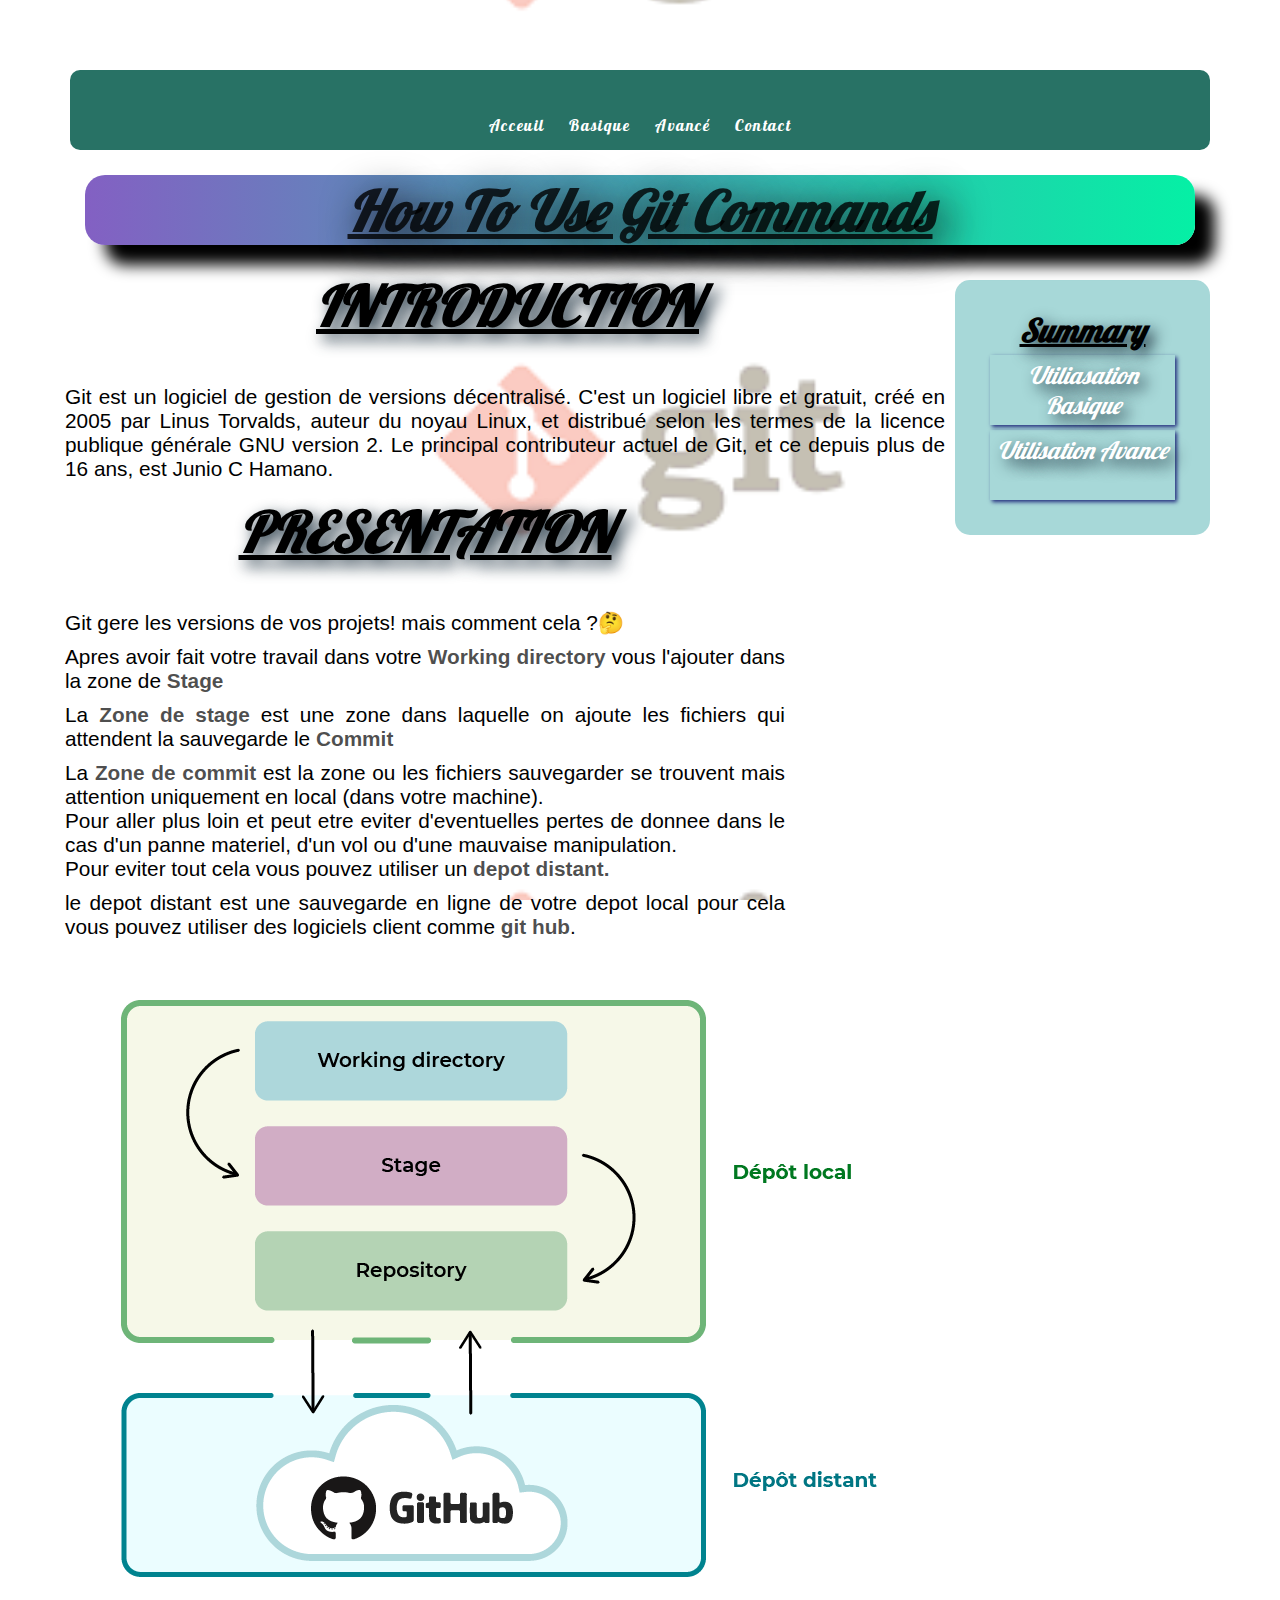
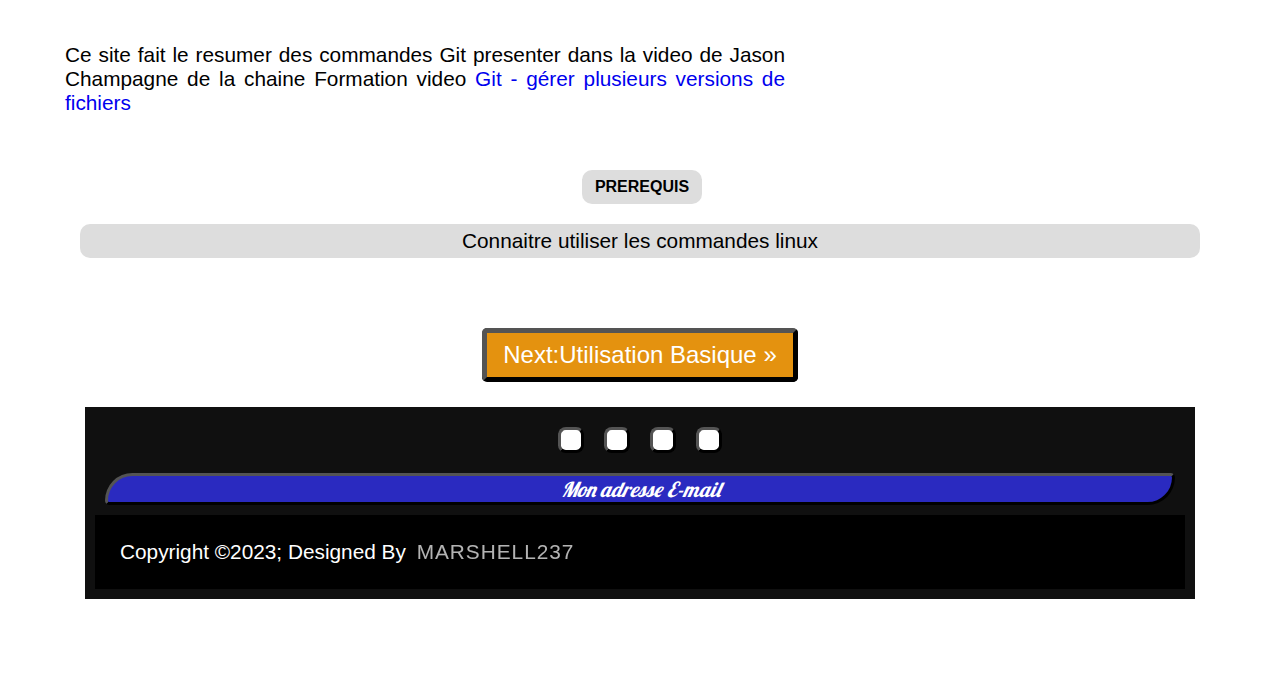
<file: index.html>
<!DOCTYPE html>
<html lang="fr">
    <head>
        <meta charset="utf-8">
        <title>
            How To Use  Git Commands
        </title>
        <link rel="stylesheet" href="src/css/sommaire.css">
        <link rel="stylesheet" href="src/css/style.css">
        <link rel="stylesheet" href="src/css/footer.css">
        <link rel="stylesheet" href="https://cdnjs.cloudflare.com/ajax/libs/font-awesome/6.4.2/css/all.min.css" integrity="sha512-z3gLpd7yknf1YoNbCzqRKc4qyor8gaKU1qmn+CShxbuBusANI9QpRohGBreCFkKxLhei6S9CQXFEbbKuqLg0DA==" crossorigin="anonymous" referrerpolicy="no-referrer">
        <link rel="preconnect" href="https://fonts.googleapis.com">
        <link rel="preconnect" href="https://fonts.gstatic.com" crossorigin>
        <link href="https://fonts.googleapis.com/css2?family=Lobster&family=Raleway:ital,wght@1,900&display=swap" rel="stylesheet">
    </head>
    <body>

        <div id="background_opacity">
            <div class="header">
                <nav>
                    <ul class="menu">
                        <li><a href="index.html">Acceuil</a></li>                     
                        <li><a href="src/html/utilisationBasique.html">Basique</a></li>
                        <li><a href="src/html/utilisationAvance.html">Avancé</a></li>
                        <li><a href="src/html/contact.html">Contact</a></li>
                    </ul> 
                </nav> 
            </div>

        <header><h1>How To Use  Git Commands</h1></header>
        <div class="sommaire">
            <h3 style="font-size: 2em;margin: 0;">Summary</h3>
            <nav>
                <a href="src/html/utilisationBasique.html"><h3>Utiliasation Basique</h3></a>
                <a href="src/html/utilisationAvance.html"><h3>Utilisation Avance</h3></a>
            </nav>
        </div>
        
        <main>
            <section>
                <h3>INTRODUCTION</h3>
                <p>
                    Git est un logiciel de gestion de versions décentralisé. C'est un logiciel libre 
                    et gratuit, créé en 2005 par Linus Torvalds, auteur du noyau Linux, et distribué 
                    selon les termes de la licence publique générale GNU version 2. Le principal 
                    contributeur actuel de Git, et ce depuis plus de 16 ans, est Junio C Hamano.
                </p>    
            </section> 
            <section style="width: 730px;">
                <h3>PRESENTATION</h3>
                <p>
                    Git gere les versions de vos projets! mais comment cela ?🤔
                </p>
                <p>
                    Apres avoir fait votre travail dans votre <strong>Working directory</strong>
                    vous l'ajouter dans la zone de <strong>Stage</strong> 
                </p>
                <p>
                    La <strong>Zone de stage</strong> est une zone dans laquelle on ajoute les fichiers
                    qui attendent la sauvegarde le <strong>Commit</strong> 
                </p>
                <p>
                    La <strong>Zone de commit</strong> est la zone ou les fichiers sauvegarder se trouvent
                    mais attention uniquement en local (dans votre machine).
                    <br>Pour aller plus loin et peut etre eviter d'eventuelles pertes de donnee dans le cas d'un panne materiel,
                    d'un vol ou d'une mauvaise manipulation.
                    <br>Pour eviter tout cela vous pouvez utiliser un <strong>depot distant.</strong>
                </p>  
                <p>
                    le depot distant est une sauvegarde en ligne de votre depot local pour cela vous pouvez 
                    utiliser des logiciels client comme <strong>git hub</strong>.
                </p>
                <img src="image/shema_git.png" alt="shema de fonctionnement des depots locals et distants">
                 <p>
                    Ce site fait le resumer des commandes Git presenter dans la video de Jason
                    Champagne de la chaine Formation video <a target="_blank" href ="https://youtu.be/CEb_JM_hsFw?si=twRM3FKzy1ruYkpb">Git - gérer plusieurs versions de fichiers</a>
                </p>
                
            </section>
            <div style="height: 50px;"></div>
            <section>
                <h4 style="text-align: center;background-color: #ddd;border-radius: 10px;width: 120px;margin-left: 45%;padding: 8px;">PREREQUIS</h4>
                <p style="margin: 20px; border-radius: 10px;text-align: center;background-color: #ddd;">Connaitre utiliser les commandes linux</p>
            </section>

            <div style="height: 50px;"></div>
            
            <a href="src/html/utilisationBasique.html" class="next">Next:Utilisation Basique &raquo;</a>
        </main>

        <footer>
            <div class="footerContainer">
                
                <div class="socialIcons">    
                    <a target="_blank" href="https://www.linkedin.com/in/jason-djiofack-3b936b264" title="Mon compte linkedin"><i class="fa-brands fa-linkedin"></i></a>
                    <a target="_blank" href="https://github.com/Marcel-Machiavel" title="Mon Github"><i class="fa-brands fa-github"></i></a>
                    <a target="_blank" href="https://twitter.com/MarcelGaliard" title="Mon Twitter"><i class="fa-brands fa-twitter"></i></a>
                    <a target="_blank" href="https://www.facebook.com/profile.php?id=100082165242213" title="Mon Facebook"><i class="fa-brands fa-facebook"></i></a>
                </div>
                <div class="mail">
                    <address><a target="_blank" href="mailto:djiofackjason57@gmail.com" title="adresse e-mail"><i>Mon adresse E-mail</i></a></address>
                </div>
                <div class="footerBottom">
                    <p>Copyright &copy;2023; Designed By <span class="designer">Marshell237</span></p>
                </div>
            </div>
            </footer> 
        </div> 
    </body>
</html>
</file>
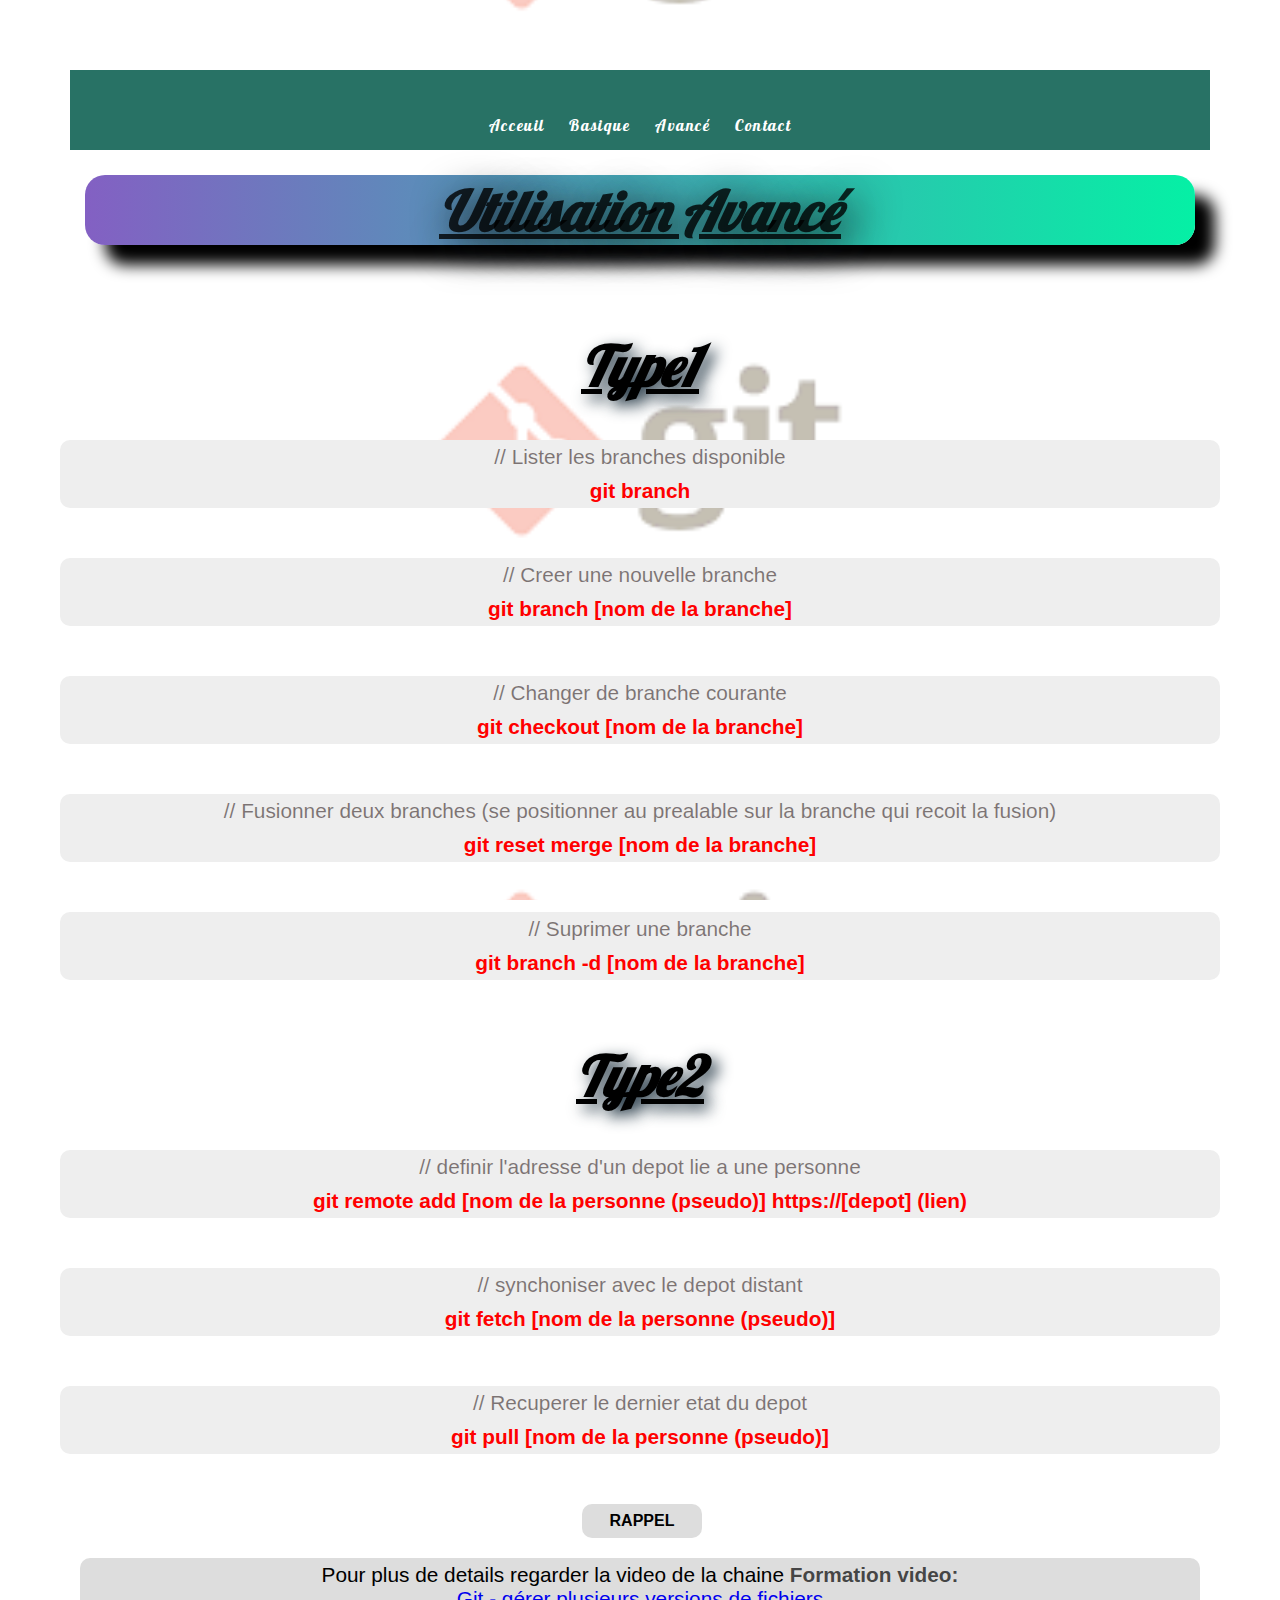
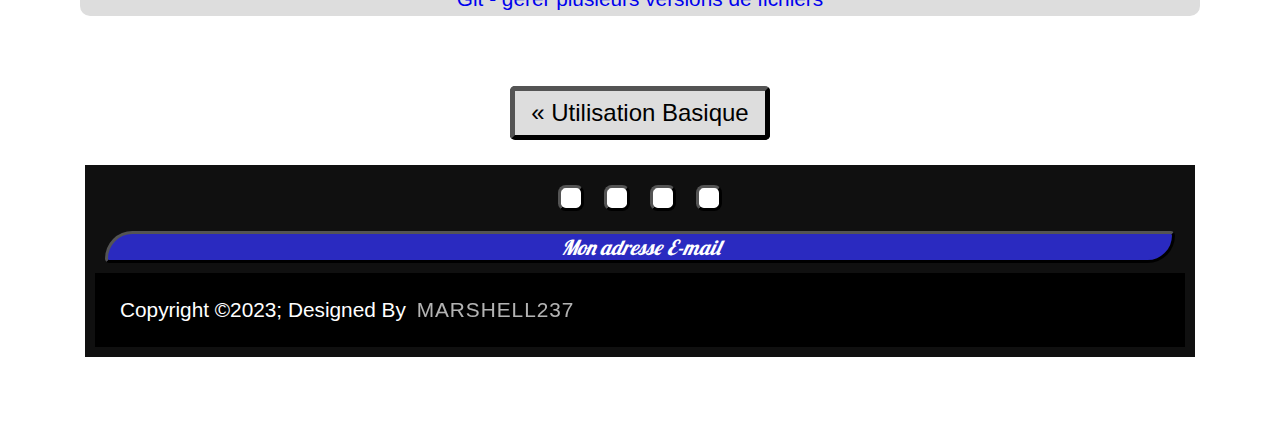
<file: utilisationAvance.html>
<!DOCTYPE html>
<html lang="fr">
    <head>
        <meta charset="utf-8">
        <title>
            How To Use  Git Commands
        </title>
        <link rel="stylesheet" href="sommaire.css">
        <link rel="stylesheet" href="style.css">
        <link rel="stylesheet" href="footer.css">
        <link rel="stylesheet" href="https://cdnjs.cloudflare.com/ajax/libs/font-awesome/6.4.2/css/all.min.css" integrity="sha512-z3gLpd7yknf1YoNbCzqRKc4qyor8gaKU1qmn+CShxbuBusANI9QpRohGBreCFkKxLhei6S9CQXFEbbKuqLg0DA==" crossorigin="anonymous" referrerpolicy="no-referrer">
        <link rel="preconnect" href="https://fonts.googleapis.com">
        <link rel="preconnect" href="https://fonts.gstatic.com" crossorigin>
        <link href="https://fonts.googleapis.com/css2?family=Lobster&family=Raleway:ital,wght@1,900&display=swap" rel="stylesheet">
    </head>
    <body>

        <div id="background_opacity">
            <div class="header">
                <nav>
                    <ul class="menu">
                        <li><a href="index.html">Acceuil</a></li>                     
                        <li><a href="utilisationBasique.html">Basique</a></li>
                        <li><a href="utilisationAvance.html">Avancé</a></li>
                        <li><a href="contact.html">Contact</a></li>
                    </ul> 
                </nav> 
            </div>

        <header><h1>Utilisation Avancé</h1></header>
        
        <main>
        
            <div style="height: 50px;"></div>
            <section>
                <h3>Type1</h3>
                <div class="back">
                    <p class="commentaire">// Lister les branches disponible</p>
                    <p><code>git branch</code></p>    
                </div>

                <div style="height: 50px;"></div>
                <div class="back">
                    <p class="commentaire">// Creer une nouvelle branche</p>
                    <p><code>git branch [nom de la branche]</code></p>    
                </div>

                <div style="height: 50px;"></div>
                <div class="back">
                    <p class="commentaire">// Changer de branche courante</p>
                    <p><code>git checkout [nom de la branche]</code></p>    
                </div>

                <div style="height: 50px;"></div>
            
                <div class="back">
                    <p class="commentaire">// Fusionner deux branches (se positionner au prealable sur la branche qui recoit la fusion)</p>
                    <p><code>git reset merge [nom de la branche]</code></p>    
                </div>

                <div style="height: 50px;"></div>
            
                <div class="back">
                    <p class="commentaire">// Suprimer une branche</p>
                    <p><code>git branch -d [nom de la branche]</code></p>    
                </div>
            </section>



            <div style="height: 50px;"></div>
            <section>
                <h3>Type2</h3>
                <div class="back">
                    <p class="commentaire">// definir l'adresse d'un depot lie a une personne</p>
                    <p><code>git remote add [nom de la personne (pseudo)] https://[depot] (lien)</code></p>    
                </div>    

                <div style="height: 50px;"></div>
                <div class="back">
                    <p class="commentaire">// synchoniser avec le depot distant</p>
                    <p><code>git fetch [nom de la personne (pseudo)]</code></p>    
                </div>

                <div style="height: 50px;"></div>
                <div class="back">
                    <p class="commentaire">// Recuperer le dernier etat du depot</p>
                    <p><code>git pull [nom de la personne (pseudo)]</code></p>    
                </div>

                <div style="height: 50px;"></div>
                <h4 style="text-align: center;background-color: #ddd;border-radius: 10px;width: 120px;margin-left: 45%;padding: 8px;">RAPPEL</h4>
                <p style="margin: 20px; border-radius: 10px;text-align: center;background-color: #ddd;">Pour plus de details regarder la video de la chaine <strong>Formation video:<br></strong><a target="_blank" href ="https://youtu.be/CEb_JM_hsFw?si=twRM3FKzy1ruYkpb">Git - gérer plusieurs versions de fichiers</a></p>
            </section>
            <div style="height: 50px;"></div>

            <a href="utilisationBasique.html" class="previous">&laquo; Utilisation Basique</a>
        </main>

        <footer>
            <div class="footerContainer">
                
                <div class="socialIcons">    
                    <a target="_blank" href="https://www.linkedin.com/in/jason-djiofack-3b936b264" title="Mon compte linkedin"><i class="fa-brands fa-linkedin"></i></a>
                    <a target="_blank" href="https://github.com/Marcel-Machiavel" title="Mon Github"><i class="fa-brands fa-github"></i></a>
                    <a target="_blank" href="https://twitter.com/MarcelGaliard" title="Mon Twitter"><i class="fa-brands fa-twitter"></i></a>
                    <a target="_blank" href="https://www.facebook.com/profile.php?id=100082165242213" title="Mon Facebook"><i class="fa-brands fa-facebook"></i></a>
                </div>
                <div class="mail">
                    <address><a target="_blank" href="mailto:djiofackjason57@gmail.com" title="adresse e-mail"><i>Mon adresse E-mail</i></a></address>
                </div>
                <div class="footerBottom">
                    <p>Copyright &copy;2023; Designed By <span class="designer">Marshell237</span></p>
                </div>
            </div>
            </footer> 
        </div> 
    </body>
</html>
</file>
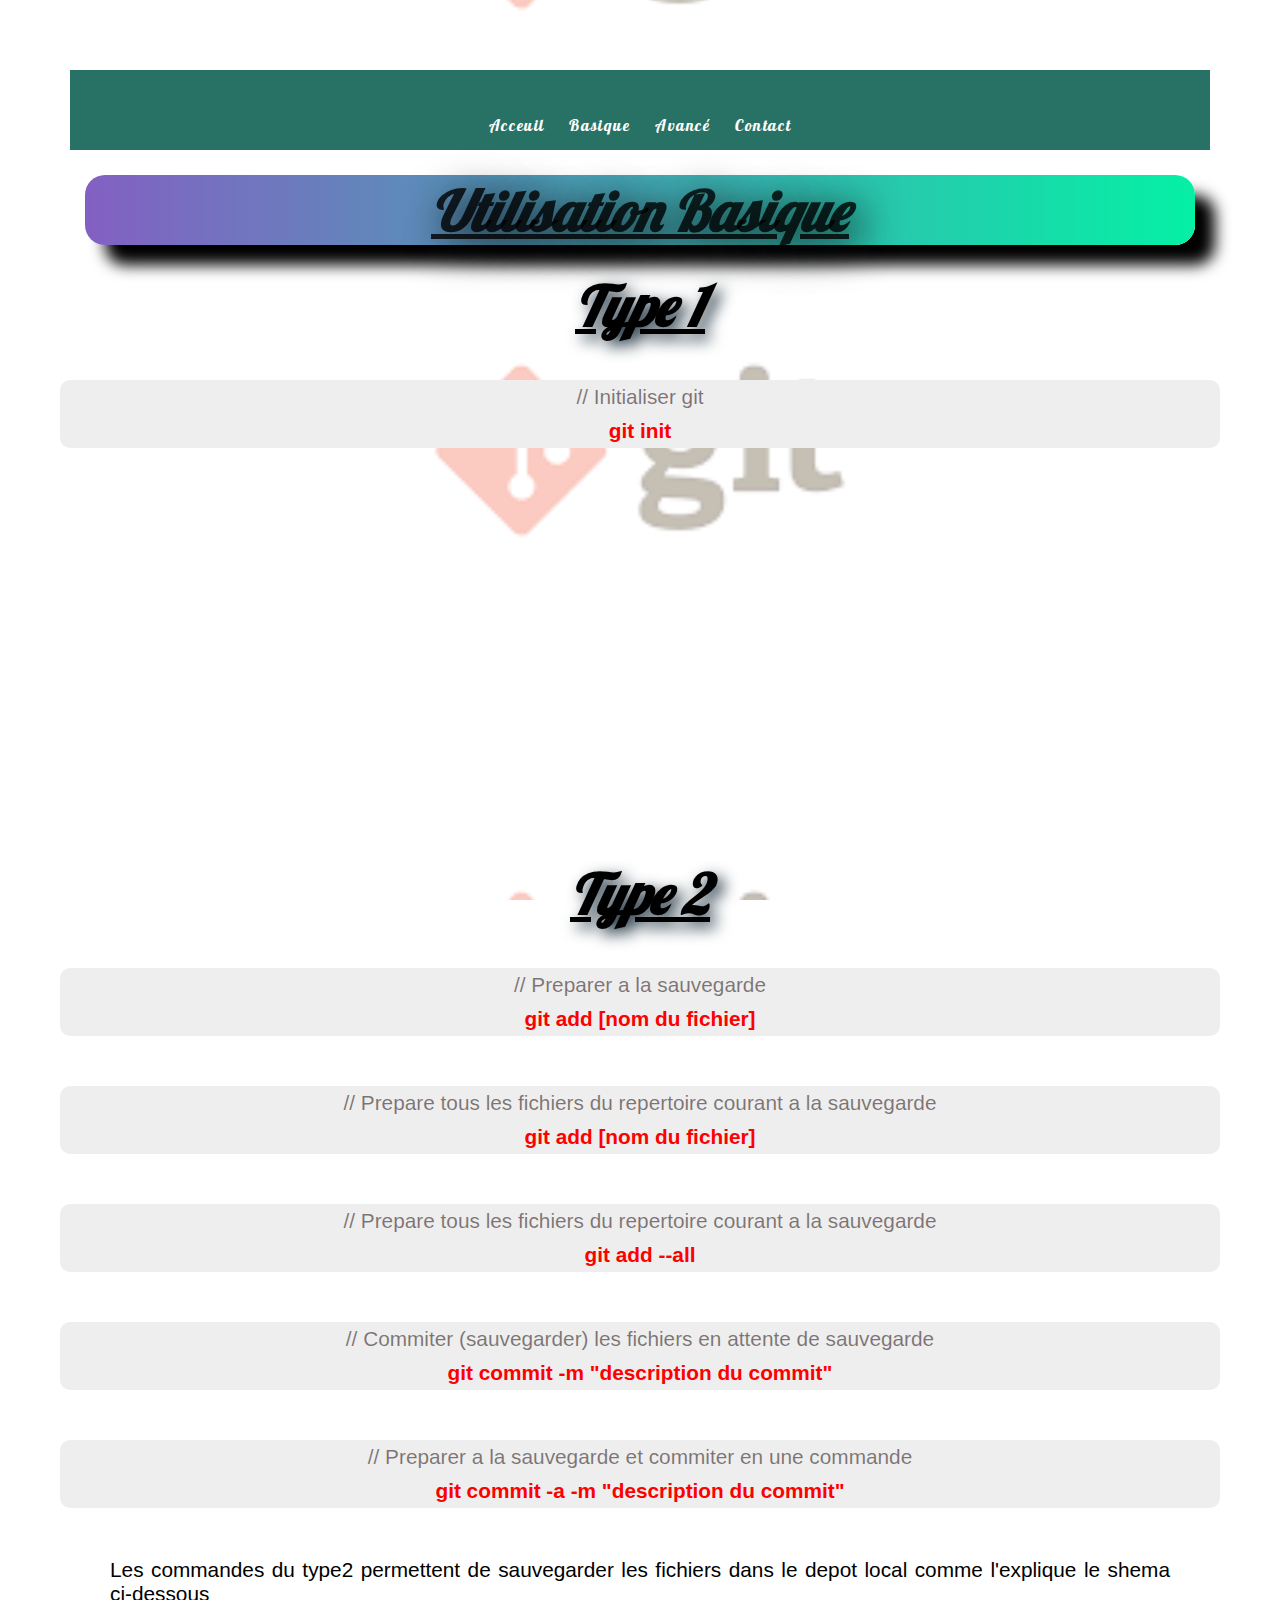
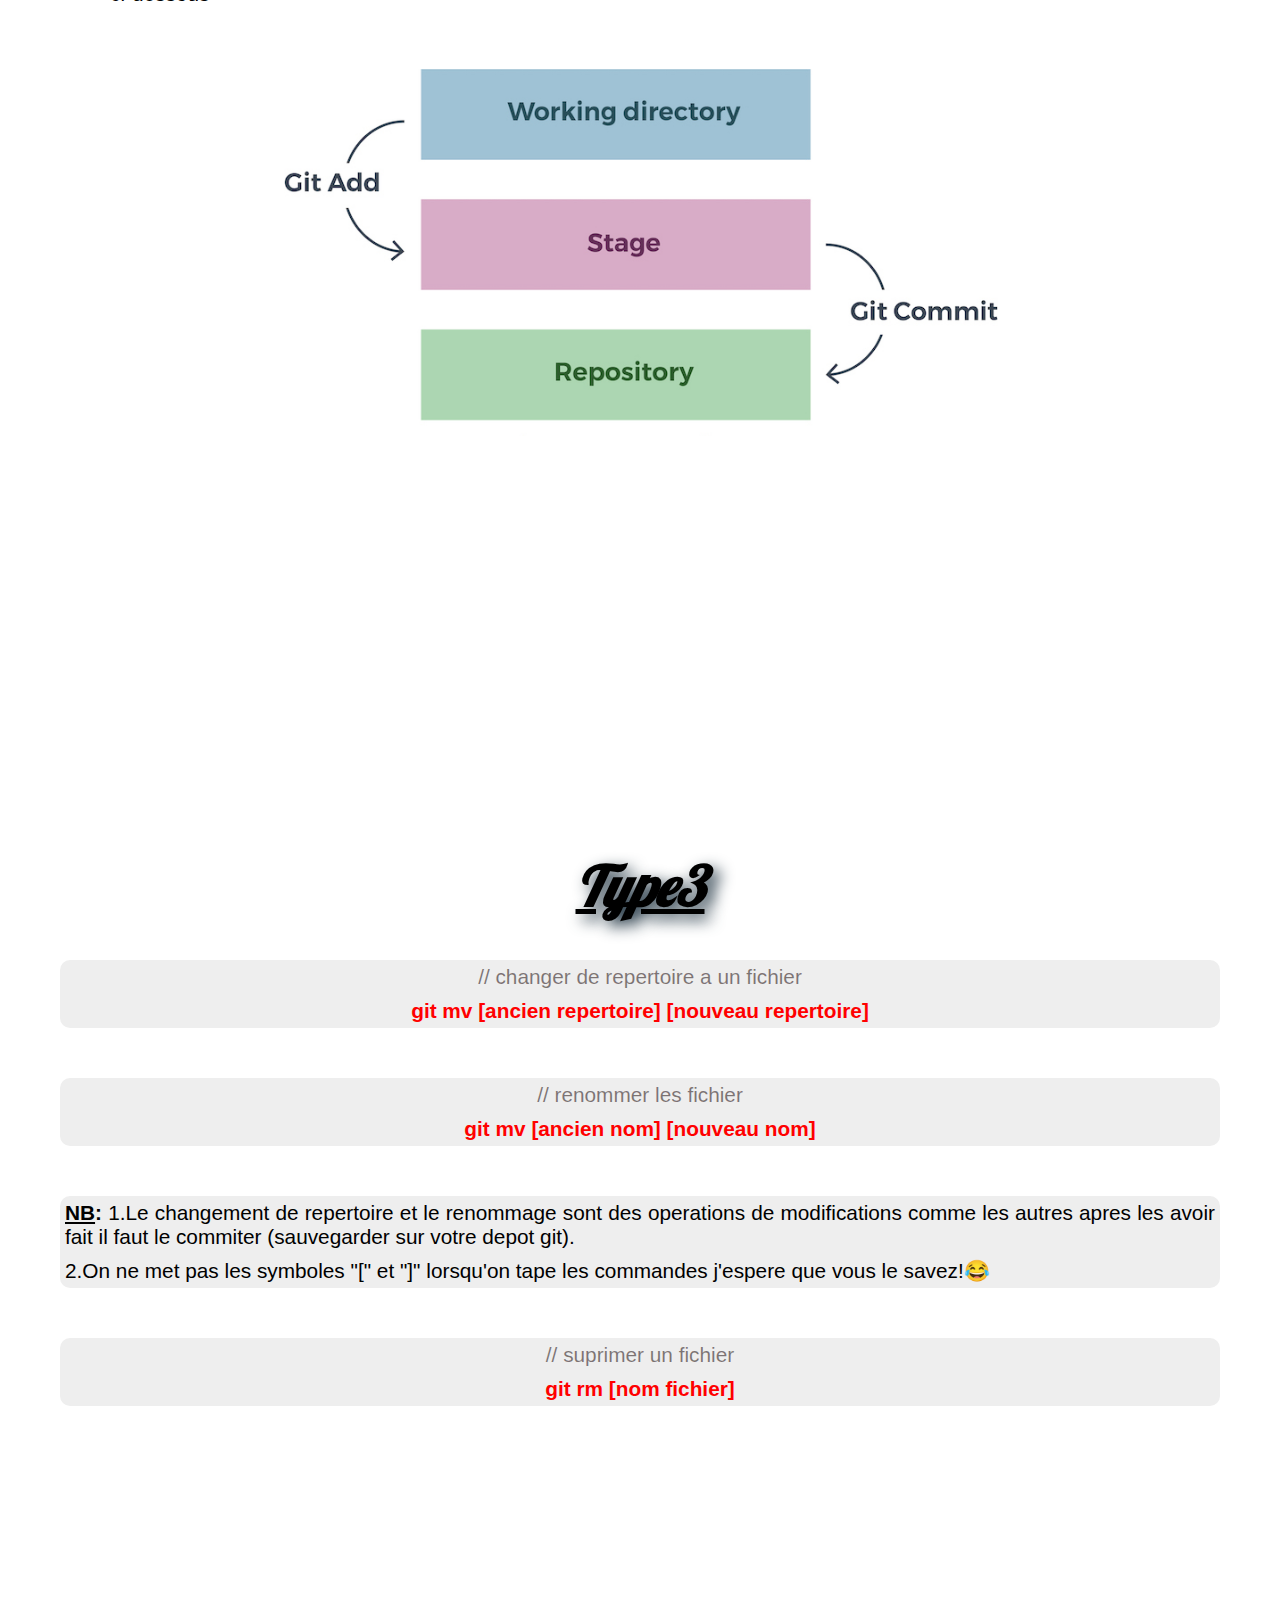
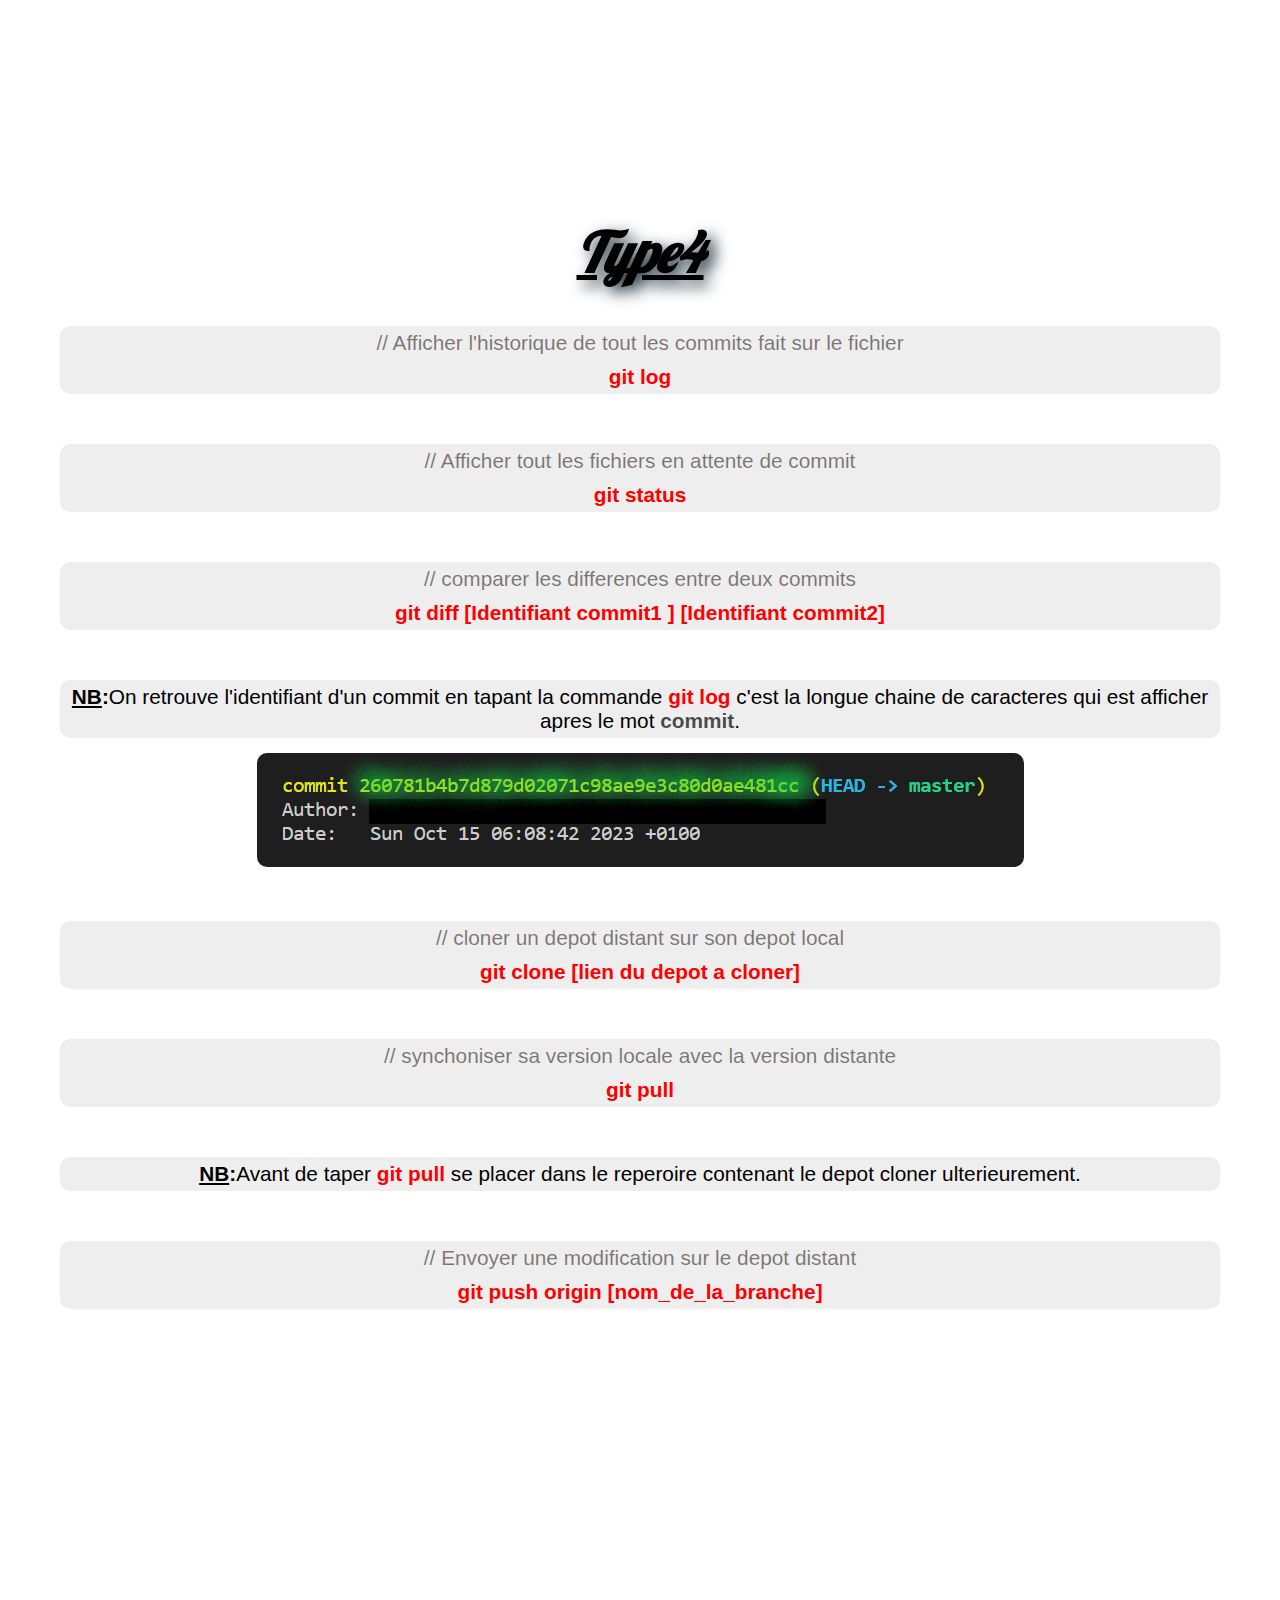
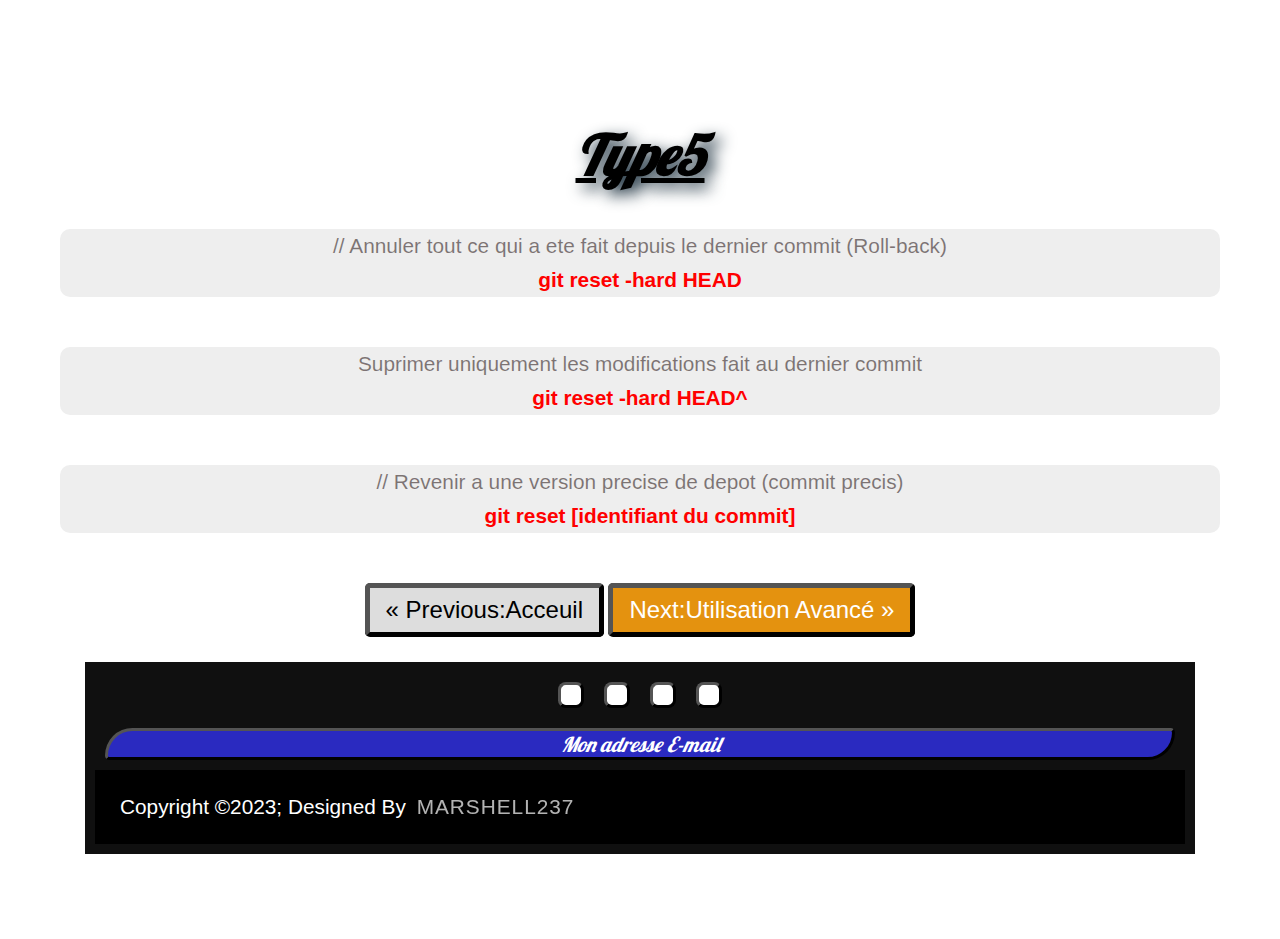
<file: utilisationBasique.html>
<!DOCTYPE html>
<html lang="fr">
    <head>
        <meta charset="utf-8">
        <title>
            How To Use  Git Commands
        </title>
        <link rel="stylesheet" href="sommaire.css">
        <link rel="stylesheet" href="style.css">
        <link rel="stylesheet" href="footer.css">
        <link rel="stylesheet" href="https://cdnjs.cloudflare.com/ajax/libs/font-awesome/6.4.2/css/all.min.css" integrity="sha512-z3gLpd7yknf1YoNbCzqRKc4qyor8gaKU1qmn+CShxbuBusANI9QpRohGBreCFkKxLhei6S9CQXFEbbKuqLg0DA==" crossorigin="anonymous" referrerpolicy="no-referrer">
        <link rel="preconnect" href="https://fonts.googleapis.com">
        <link rel="preconnect" href="https://fonts.gstatic.com" crossorigin>
        <link href="https://fonts.googleapis.com/css2?family=Lobster&family=Raleway:ital,wght@1,900&display=swap" rel="stylesheet">
    </head>
    <body>

        <div id="background_opacity">
            <div class="header">
                <nav>
                    <ul class="menu">
                        <li><a href="index.html">Acceuil</a></li>                     
                        <li><a href="utilisationBasique.html">Basique</a></li>
                        <li><a href="utilisationAvance.html">Avancé</a></li>
                        <li><a href="contact.html">Contact</a></li>
                    </ul> 
                </nav> 
            </div>
        <header><h1>Utilisation Basique</h1></header>
        
        <main>
            <section>
                <h3>Type 1</h3>
                <div class="back">
                    <p class="commentaire">// Initialiser git</p>
                    <p><code>git init</code></p>    
                </div>
            </section>

            <div style="height: 400px;"></div>            
            <section>
                <h3>Type 2</h3>
                <div class="back">
                    <p class="commentaire">// Preparer a la sauvegarde </p>
                    <p><code>git add [nom du fichier]</code></p>    
                </div>

                <div style="height: 50px;"></div>
                <div class="back">
                    <p class="commentaire">// Prepare tous les fichiers du repertoire courant a la sauvegarde </p>
                    <p><code>git add [nom du fichier]</code></p>    
                </div>

                <div style="height: 50px;"></div>
                <div class="back">
                    <p class="commentaire">// Prepare tous les fichiers du repertoire courant a la sauvegarde </p>
                    <p><code>git add --all</code></p>    
                </div>

                <div style="height: 50px;"></div>
                <div class="back">
                    <p class="commentaire">// Commiter (sauvegarder) les fichiers en attente de sauvegarde </p>
                    <p><code>git commit -m "description du commit"</code></p>    
                </div>

                <div style="height: 50px;"></div>
                <div class="back">
                    <p class="commentaire">// Preparer a la sauvegarde et commiter en une commande </p>
                    <p><code>git commit -a -m "description du commit"</code></p>    
                </div>
        
                <p style="padding: 50px;">
                    Les commandes du type2 permettent de sauvegarder les fichiers dans le depot local 
                    comme l'explique le shema ci-dessous
                </p>
                <img src="shema_git_expliquer-del_cloud.png" alt="shema explicatif des commandes 'git add' et 'git commit'">
            </section>

            <div style="height: 400px;"></div>
            <section>
                <h3>Type3</h3>
                <div class="back">
                    <p class="commentaire">// changer de repertoire a un fichier</p>
                    <p><code>git mv [ancien repertoire]  [nouveau repertoire]</code></p>    
                </div>

                <div style="height: 50px;"></div>
                <div class="back">
                    <p class="commentaire">// renommer les fichier</p>
                    <p><code>git mv [ancien nom]  [nouveau nom]</code></p>    
                </div>

                <div style="height: 50px;"></div>
                <div class="back">
                    <p style="text-align: justify;">
                        <b><u>NB</u>:</b> 1.Le changement de repertoire et le renommage sont des operations de modifications 
                        comme les autres apres les avoir fait il faut le commiter (sauvegarder sur votre depot git).
                    </p>    
                    <p style="text-align: justify;">
                        2.On ne met pas les symboles "[" et "]" lorsqu'on tape les commandes j'espere que vous le savez!😂
                    </p>
                </div>

                <div style="height: 50px;"></div>
                <div class="back">
                    <p class="commentaire">// suprimer un fichier</p>
                    <p><code>git rm [nom fichier]</code></p>    
                </div>
            </section>

            <div style="height: 400px;"></div>
            <section>
                <h3>Type4</h3>
                <div class="back">
                    <p class="commentaire">// Afficher l'historique de tout les commits fait sur le fichier</p>
                    <p><code>git log</code></p>    
                </div>

                <div style="height: 50px;"></div>
                <div class="back">
                    <p class="commentaire">// Afficher tout les fichiers en attente de commit</p>
                    <p><code>git status</code></p>    
                </div>

                <div style="height: 50px;"></div>
                <div class="back">
                    <p class="commentaire">// comparer les differences entre deux commits</p>
                    <p><code>git diff [Identifiant commit1 ]  [Identifiant commit2]</code></p>    
                </div>

                <div style="height: 50px;"></div>
                <div class="back">
                    <p>
                        <b><u>NB</u>:</b>On retrouve l'identifiant d'un commit en tapant la commande <code>git log</code> 
                        c'est la longue chaine de caracteres qui est afficher apres le mot <strong>commit</strong>.
                    </p>    
                </div>
                <img src="id_dun_commit.png" alt="ou trouver l'id d'un commit" style="border-radius: 10px;margin-top: 15px;">

                <div style="height: 50px;"></div>
                <div class="back">
                    <p class="commentaire">// cloner un depot distant sur son depot local</p>
                    <p><code>git clone  [lien du depot a cloner]</code></p>    
                </div>

                <div style="height: 50px;"></div>
                <div class="back">
                    <p class="commentaire">// synchoniser sa version locale avec la version distante</p>
                    <p><code>git pull</code></p>    
                </div>
            
                <div style="height: 50px;"></div>
                <div class="back">
                    <p>
                        <b><u>NB</u>:</b>Avant de taper <code>git pull</code> se placer dans le reperoire 
                        contenant le depot cloner ulterieurement.
                    </p>    
                </div>

                <div style="height: 50px;"></div>
                <div class="back">
                    <p class="commentaire">// Envoyer une modification sur le depot distant</p>
                    <p><code>git push origin [nom_de_la_branche]</code></p>    
                </div>
            </section>

            <div style="height: 400px;"></div>
            <section>
                <h3>Type5</h3>
                <div class="back">
                    <p class="commentaire">// Annuler tout ce qui a ete fait depuis le dernier commit (Roll-back)</p>
                    <p><code>git reset -hard HEAD</code></p>    
                </div>

                <div style="height: 50px;"></div>
                <div class="back">
                    <p class="commentaire">Suprimer uniquement les modifications fait au dernier commit</p>
                    <p><code>git reset -hard HEAD^</code></p>    
                </div>

                <div style="height: 50px;"></div>
                <div class="back">
                    <p class="commentaire">// Revenir a une version precise de depot (commit precis)</p>
                    <p><code>git reset [identifiant du commit]</code></p>    
                </div>
            </section>
            <div style="height: 50px;"></div>

            <a href="index.html" class="previous">&laquo; Previous:Acceuil</a>
            <a href="utilisationAvance.html" class="next">Next:Utilisation Avancé &raquo;</a>
        </main>

        <footer>
            <div class="footerContainer">
                
                <div class="socialIcons">    
                    <a target="_blank" href="https://www.linkedin.com/in/jason-djiofack-3b936b264" title="Mon compte linkedin"><i class="fa-brands fa-linkedin"></i></a>
                    <a target="_blank" href="https://github.com/Marcel-Machiavel" title="Mon Github"><i class="fa-brands fa-github"></i></a>
                    <a target="_blank" href="https://twitter.com/MarcelGaliard" title="Mon Twitter" ><i class="fa-brands fa-twitter"></i></a>
                    <a target="_blank" href="https://www.facebook.com/profile.php?id=100082165242213" title="Mon Facebook"><i class="fa-brands fa-facebook"></i></a>
                </div>
                <div class="mail">
                    <address><a target="_blank" href="mailto:djiofackjason57@gmail.com" title="adresse e-mail"><i>Mon adresse E-mail</i></a></address>
                </div>
                <div class="footerBottom">
                    <p>Copyright &copy;2023; Designed By <span class="designer">Marshell237</span></p>
                </div>
            </div>
            </footer> 
        </div> 
    </body>
</html>
</file>
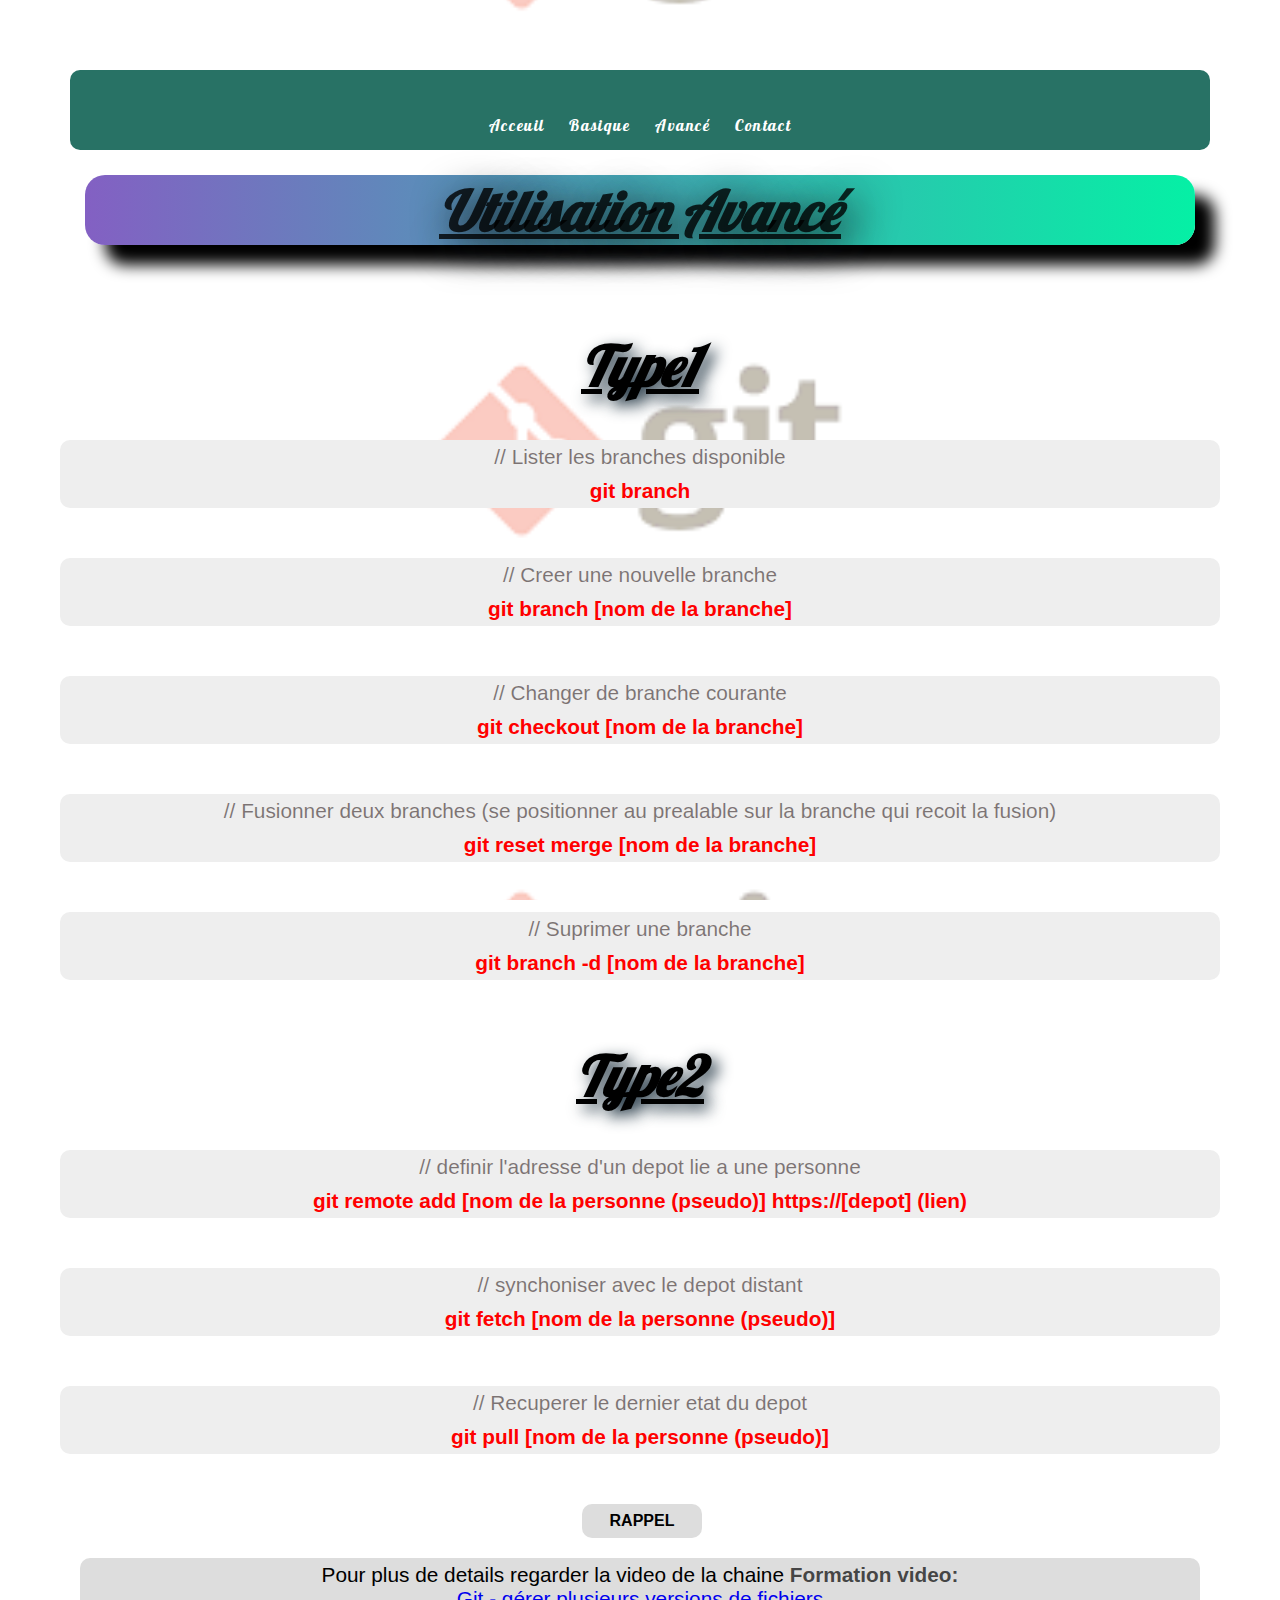
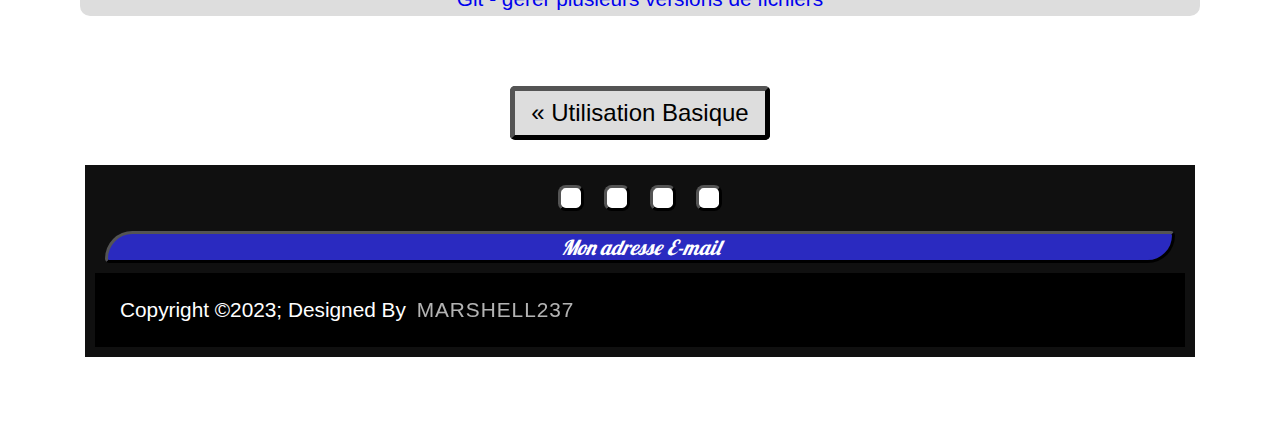
<file: src/html/utilisationAvance.html>
<!DOCTYPE html>
<html lang="fr">
    <head>
        <meta charset="utf-8">
        <title>
            How To Use  Git Commands
        </title>
        <link rel="stylesheet" href="./../css/sommaire.css">
        <link rel="stylesheet" href="./../css/style.css">
        <link rel="stylesheet" href="./../css/footer.css">
        <link rel="stylesheet" href="https://cdnjs.cloudflare.com/ajax/libs/font-awesome/6.4.2/css/all.min.css" integrity="sha512-z3gLpd7yknf1YoNbCzqRKc4qyor8gaKU1qmn+CShxbuBusANI9QpRohGBreCFkKxLhei6S9CQXFEbbKuqLg0DA==" crossorigin="anonymous" referrerpolicy="no-referrer">
        <link rel="preconnect" href="https://fonts.googleapis.com">
        <link rel="preconnect" href="https://fonts.gstatic.com" crossorigin>
        <link href="https://fonts.googleapis.com/css2?family=Lobster&family=Raleway:ital,wght@1,900&display=swap" rel="stylesheet">
    </head>
    <body>

        <div id="background_opacity">
            <div class="header">
                <nav>
                    <ul class="menu">
                        <li><a href="./../../index.html">Acceuil</a></li>                     
                        <li><a href="utilisationBasique.html">Basique</a></li>
                        <li><a href="utilisationAvance.html">Avancé</a></li>
                        <li><a href="contact.html">Contact</a></li>
                    </ul> 
                </nav> 
            </div>

        <header><h1>Utilisation Avancé</h1></header>
        
        <main>
        
            <div style="height: 50px;"></div>
            <section>
                <h3>Type1</h3>
                <div class="back">
                    <p class="commentaire">// Lister les branches disponible</p>
                    <p><code>git branch</code></p>    
                </div>

                <div style="height: 50px;"></div>
                <div class="back">
                    <p class="commentaire">// Creer une nouvelle branche</p>
                    <p><code>git branch [nom de la branche]</code></p>    
                </div>

                <div style="height: 50px;"></div>
                <div class="back">
                    <p class="commentaire">// Changer de branche courante</p>
                    <p><code>git checkout [nom de la branche]</code></p>    
                </div>

                <div style="height: 50px;"></div>
            
                <div class="back">
                    <p class="commentaire">// Fusionner deux branches (se positionner au prealable sur la branche qui recoit la fusion)</p>
                    <p><code>git reset merge [nom de la branche]</code></p>    
                </div>

                <div style="height: 50px;"></div>
            
                <div class="back">
                    <p class="commentaire">// Suprimer une branche</p>
                    <p><code>git branch -d [nom de la branche]</code></p>    
                </div>
            </section>



            <div style="height: 50px;"></div>
            <section>
                <h3>Type2</h3>
                <div class="back">
                    <p class="commentaire">// definir l'adresse d'un depot lie a une personne</p>
                    <p><code>git remote add [nom de la personne (pseudo)] https://[depot] (lien)</code></p>    
                </div>    

                <div style="height: 50px;"></div>
                <div class="back">
                    <p class="commentaire">// synchoniser avec le depot distant</p>
                    <p><code>git fetch [nom de la personne (pseudo)]</code></p>    
                </div>

                <div style="height: 50px;"></div>
                <div class="back">
                    <p class="commentaire">// Recuperer le dernier etat du depot</p>
                    <p><code>git pull [nom de la personne (pseudo)]</code></p>    
                </div>

                <div style="height: 50px;"></div>
                <h4 style="text-align: center;background-color: #ddd;border-radius: 10px;width: 120px;margin-left: 45%;padding: 8px;">RAPPEL</h4>
                <p style="margin: 20px; border-radius: 10px;text-align: center;background-color: #ddd;">Pour plus de details regarder la video de la chaine <strong>Formation video:<br></strong><a target="_blank" href ="https://youtu.be/CEb_JM_hsFw?si=twRM3FKzy1ruYkpb">Git - gérer plusieurs versions de fichiers</a></p>
            </section>
            <div style="height: 50px;"></div>

            <a href="utilisationBasique.html" class="previous">&laquo; Utilisation Basique</a>
        </main>

        <footer>
            <div class="footerContainer">
                
                <div class="socialIcons">    
                    <a target="_blank" href="https://www.linkedin.com/in/jason-djiofack-3b936b264" title="Mon compte linkedin"><i class="fa-brands fa-linkedin"></i></a>
                    <a target="_blank" href="https://github.com/Marcel-Machiavel" title="Mon Github"><i class="fa-brands fa-github"></i></a>
                    <a target="_blank" href="https://twitter.com/MarcelGaliard" title="Mon Twitter"><i class="fa-brands fa-twitter"></i></a>
                    <a target="_blank" href="https://www.facebook.com/profile.php?id=100082165242213" title="Mon Facebook"><i class="fa-brands fa-facebook"></i></a>
                </div>
                <div class="mail">
                    <address><a target="_blank" href="mailto:djiofackjason57@gmail.com" title="adresse e-mail"><i>Mon adresse E-mail</i></a></address>
                </div>
                <div class="footerBottom">
                    <p>Copyright &copy;2023; Designed By <span class="designer">Marshell237</span></p>
                </div>
            </div>
            </footer> 
        </div> 
    </body>
</html>
</file>
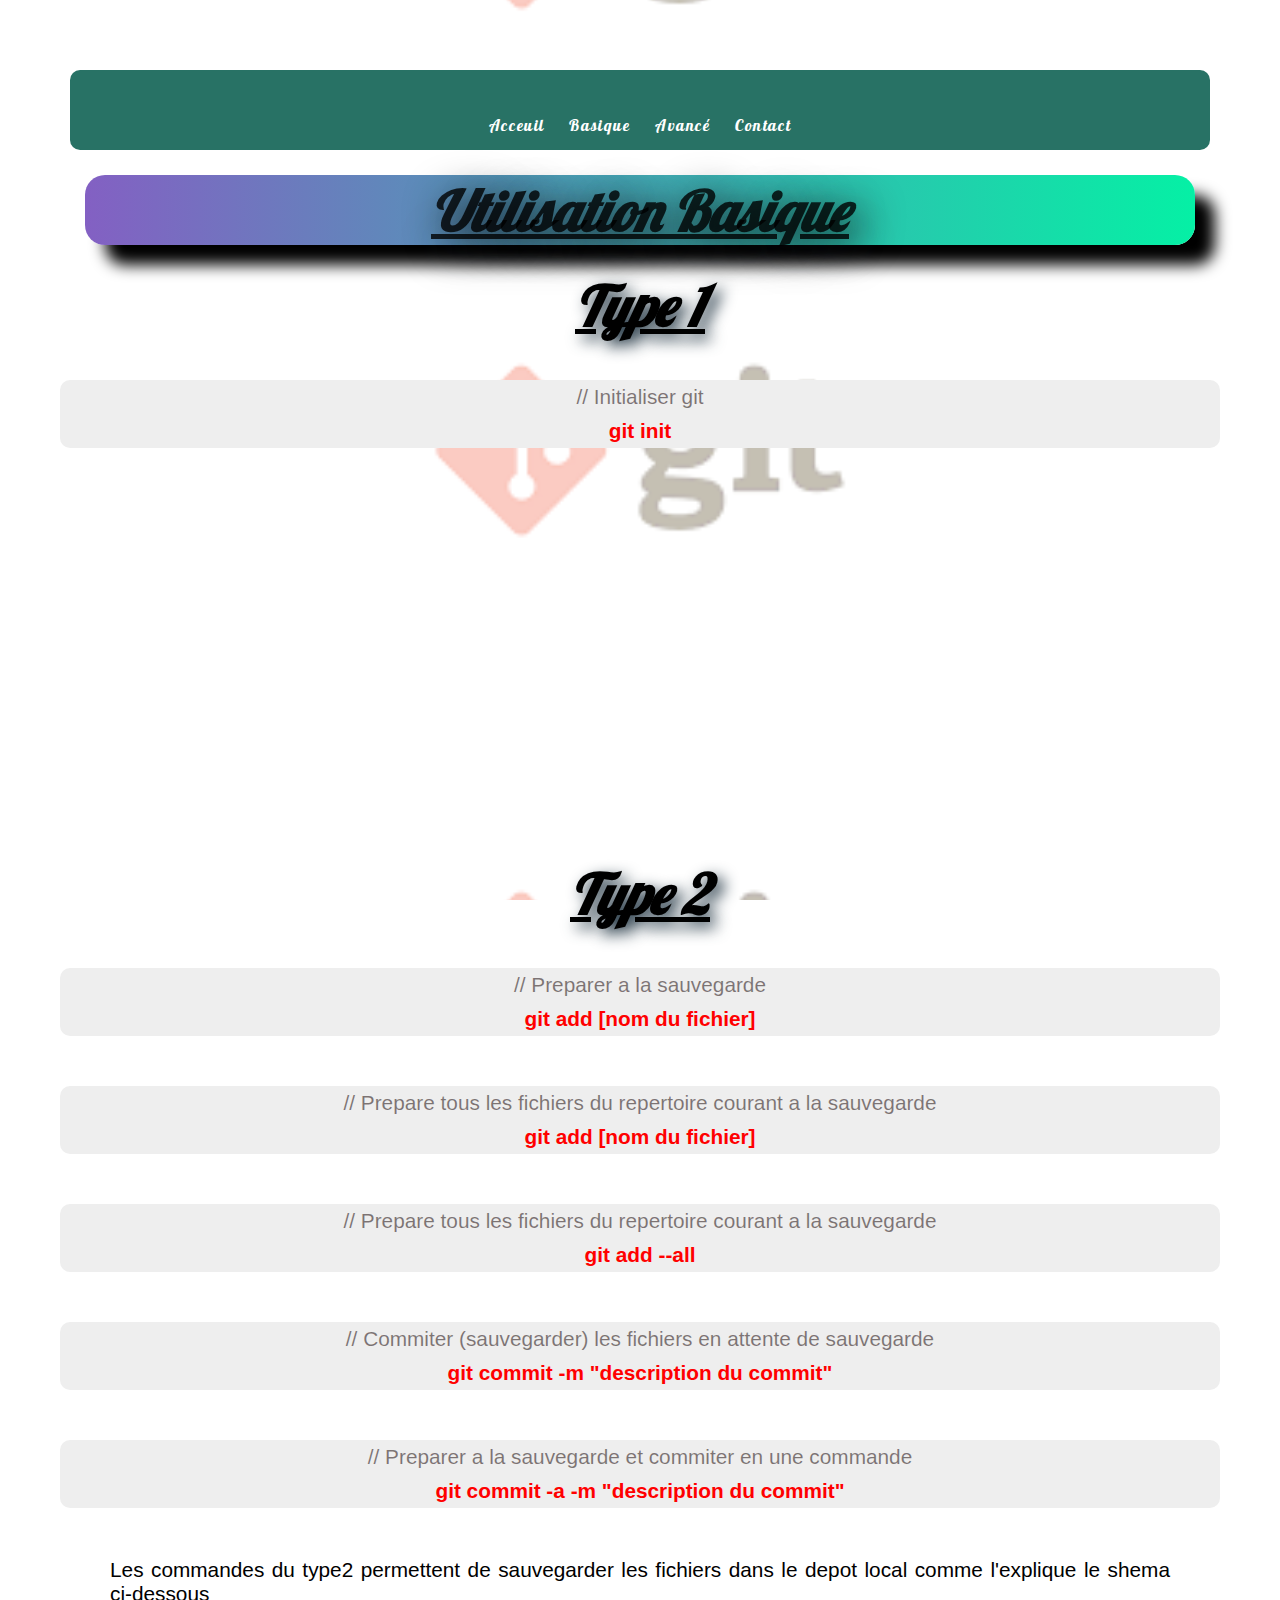
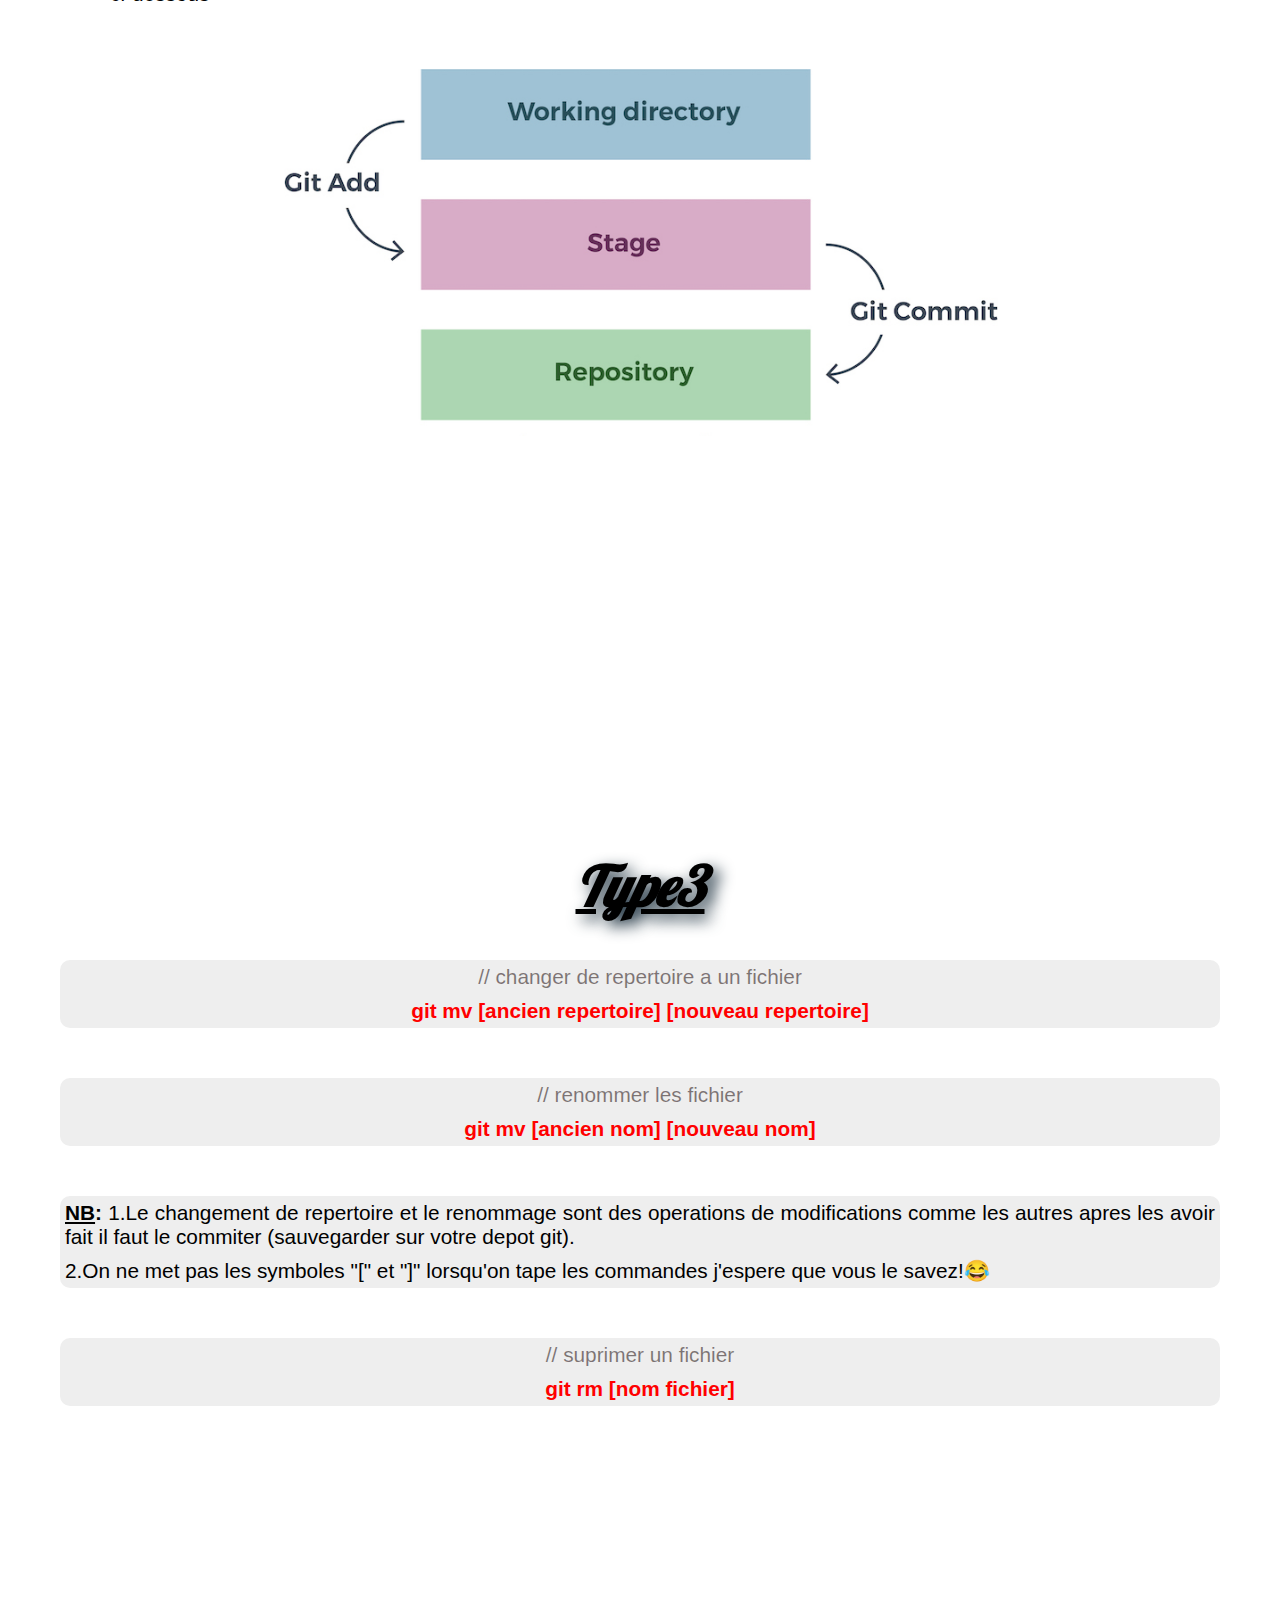
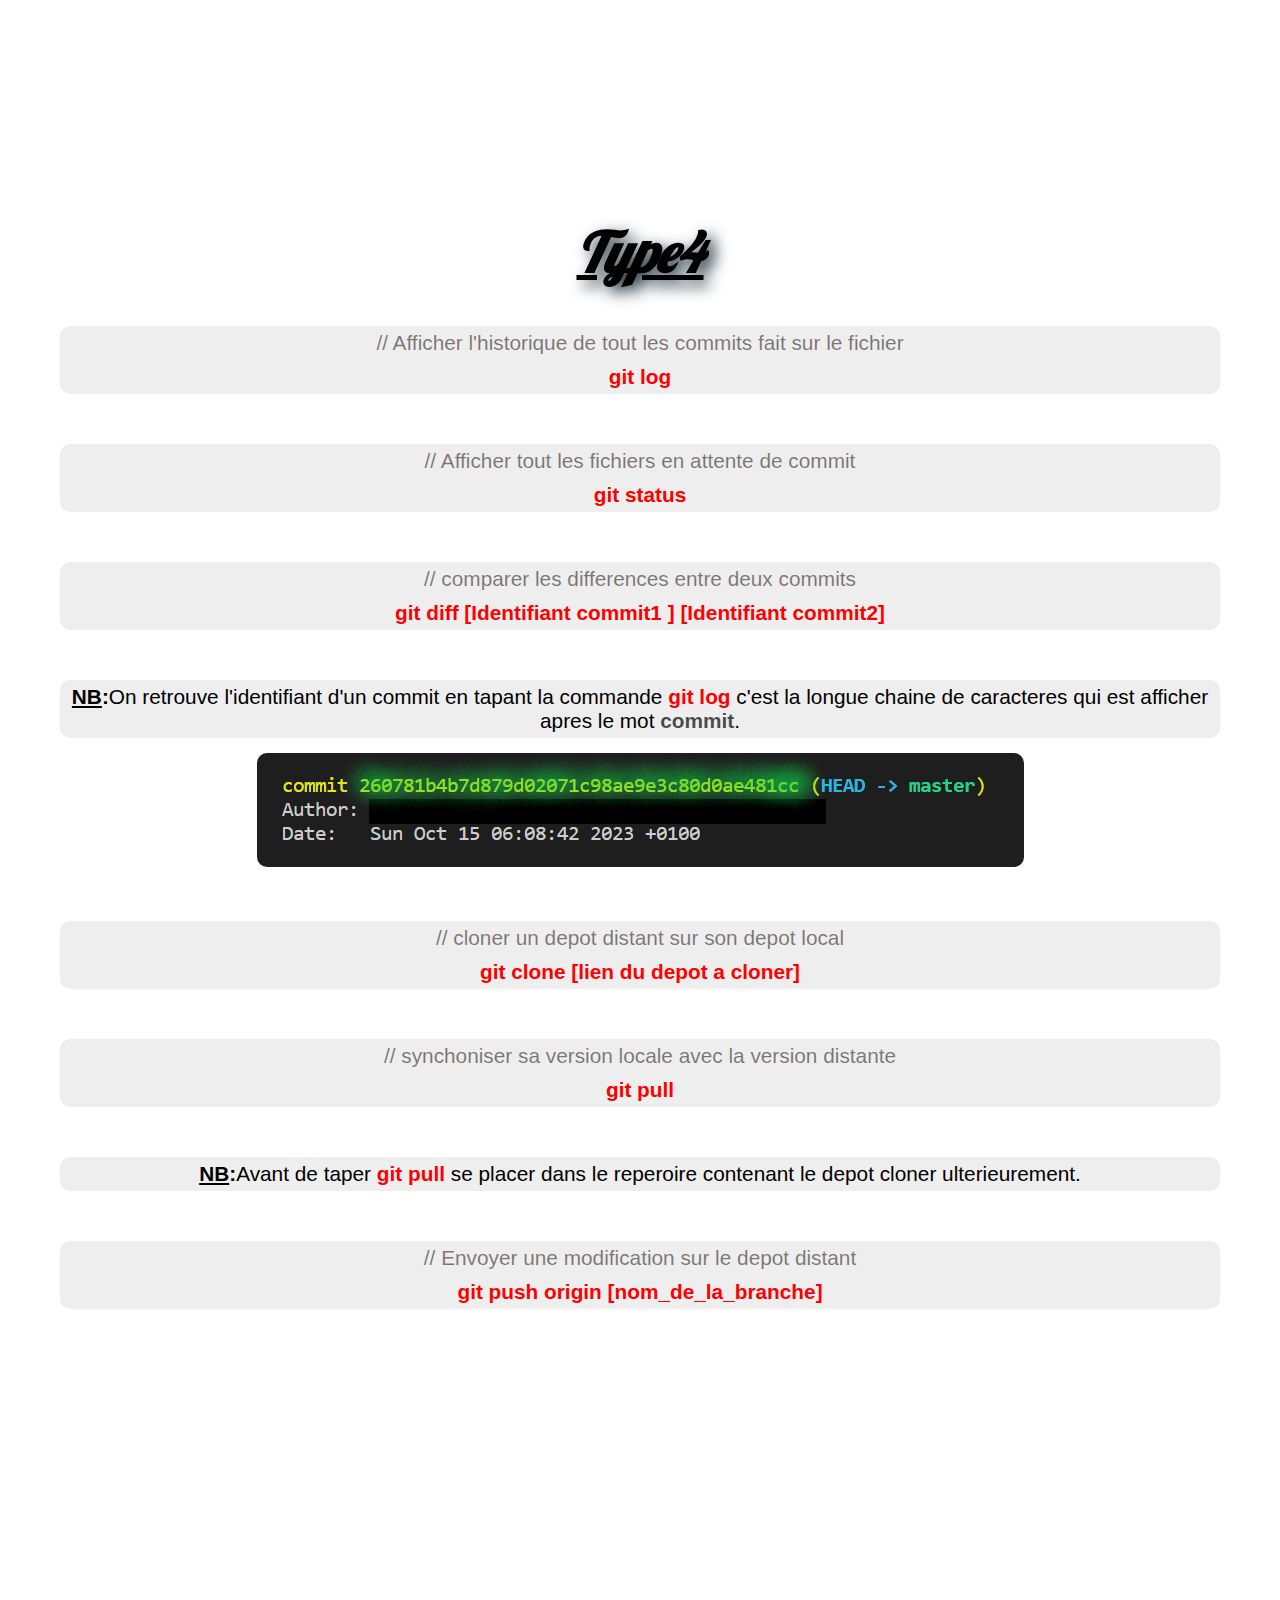
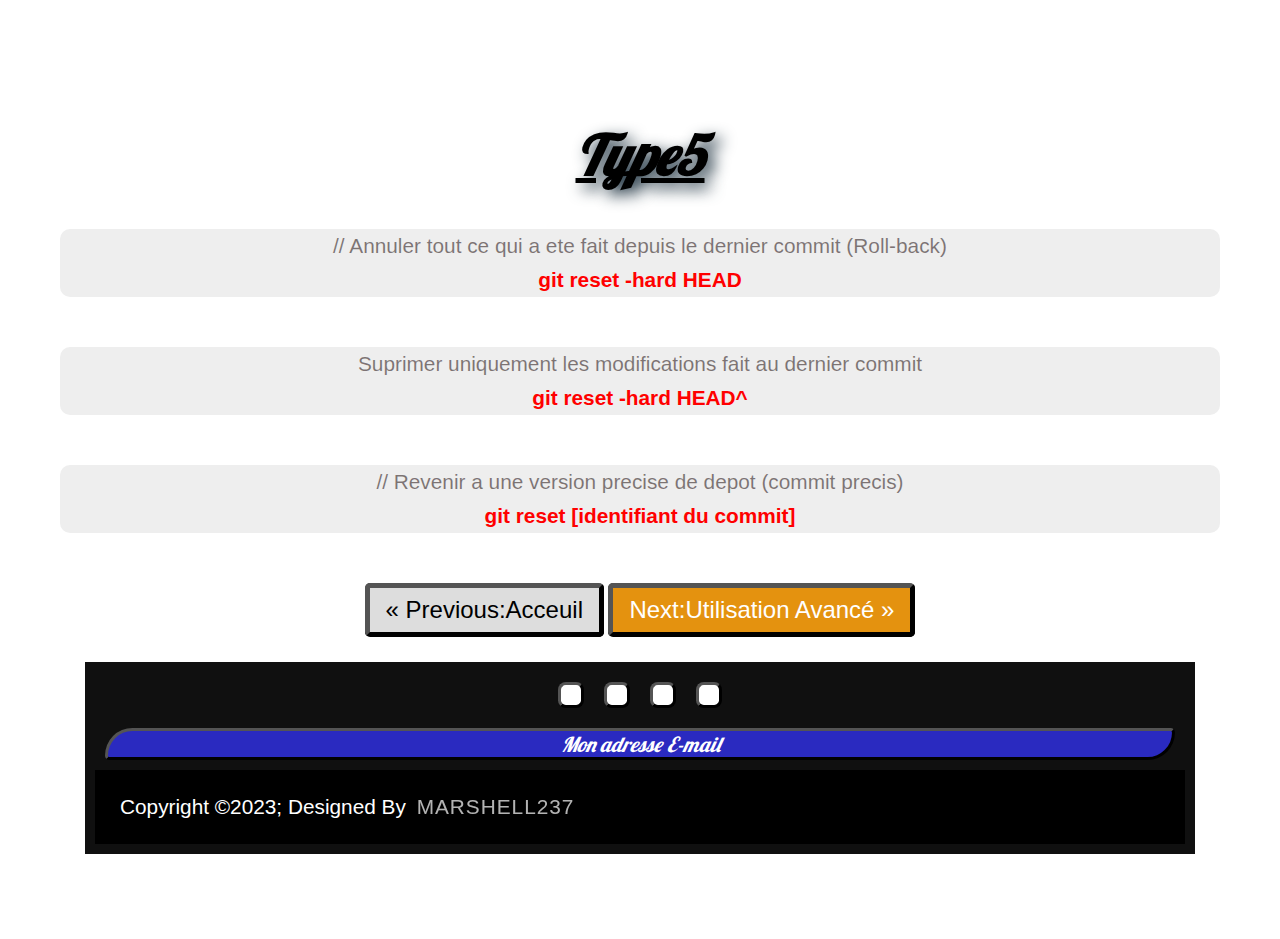
<file: src/html/utilisationBasique.html>
<!DOCTYPE html>
<html lang="fr">
    <head>
        <meta charset="utf-8">
        <title>
            How To Use  Git Commands
        </title>
        <link rel="stylesheet" href="./../css/sommaire.css">
        <link rel="stylesheet" href="./../css/style.css">
        <link rel="stylesheet" href="./../css/footer.css">
        <link rel="stylesheet" href="https://cdnjs.cloudflare.com/ajax/libs/font-awesome/6.4.2/css/all.min.css" integrity="sha512-z3gLpd7yknf1YoNbCzqRKc4qyor8gaKU1qmn+CShxbuBusANI9QpRohGBreCFkKxLhei6S9CQXFEbbKuqLg0DA==" crossorigin="anonymous" referrerpolicy="no-referrer">
        <link rel="preconnect" href="https://fonts.googleapis.com">
        <link rel="preconnect" href="https://fonts.gstatic.com" crossorigin>
        <link href="https://fonts.googleapis.com/css2?family=Lobster&family=Raleway:ital,wght@1,900&display=swap" rel="stylesheet">
    </head>
    <body>

        <div id="background_opacity">
            <div class="header">
                <nav>
                    <ul class="menu">
                        <li><a href="./../../index.html">Acceuil</a></li>                     
                        <li><a href="utilisationBasique.html">Basique</a></li>
                        <li><a href="utilisationAvance.html">Avancé</a></li>
                        <li><a href="contact.html">Contact</a></li>
                    </ul> 
                </nav> 
            </div>
        <header><h1>Utilisation Basique</h1></header>
        
        <main>
            <section>
                <h3>Type 1</h3>
                <div class="back">
                    <p class="commentaire">// Initialiser git</p>
                    <p><code>git init</code></p>    
                </div>
            </section>

            <div style="height: 400px;"></div>            
            <section>
                <h3>Type 2</h3>
                <div class="back">
                    <p class="commentaire">// Preparer a la sauvegarde </p>
                    <p><code>git add [nom du fichier]</code></p>    
                </div>

                <div style="height: 50px;"></div>
                <div class="back">
                    <p class="commentaire">// Prepare tous les fichiers du repertoire courant a la sauvegarde </p>
                    <p><code>git add [nom du fichier]</code></p>    
                </div>

                <div style="height: 50px;"></div>
                <div class="back">
                    <p class="commentaire">// Prepare tous les fichiers du repertoire courant a la sauvegarde </p>
                    <p><code>git add --all</code></p>    
                </div>

                <div style="height: 50px;"></div>
                <div class="back">
                    <p class="commentaire">// Commiter (sauvegarder) les fichiers en attente de sauvegarde </p>
                    <p><code>git commit -m "description du commit"</code></p>    
                </div>

                <div style="height: 50px;"></div>
                <div class="back">
                    <p class="commentaire">// Preparer a la sauvegarde et commiter en une commande </p>
                    <p><code>git commit -a -m "description du commit"</code></p>    
                </div>
        
                <p style="padding: 50px;">
                    Les commandes du type2 permettent de sauvegarder les fichiers dans le depot local 
                    comme l'explique le shema ci-dessous
                </p>
                <img src="./../../image/shema_git_expliquer-del_cloud.png" alt="shema explicatif des commandes 'git add' et 'git commit'">
            </section>

            <div style="height: 400px;"></div>
            <section>
                <h3>Type3</h3>
                <div class="back">
                    <p class="commentaire">// changer de repertoire a un fichier</p>
                    <p><code>git mv [ancien repertoire]  [nouveau repertoire]</code></p>    
                </div>

                <div style="height: 50px;"></div>
                <div class="back">
                    <p class="commentaire">// renommer les fichier</p>
                    <p><code>git mv [ancien nom]  [nouveau nom]</code></p>    
                </div>

                <div style="height: 50px;"></div>
                <div class="back">
                    <p style="text-align: justify;">
                        <b><u>NB</u>:</b> 1.Le changement de repertoire et le renommage sont des operations de modifications 
                        comme les autres apres les avoir fait il faut le commiter (sauvegarder sur votre depot git).
                    </p>    
                    <p style="text-align: justify;">
                        2.On ne met pas les symboles "[" et "]" lorsqu'on tape les commandes j'espere que vous le savez!😂
                    </p>
                </div>

                <div style="height: 50px;"></div>
                <div class="back">
                    <p class="commentaire">// suprimer un fichier</p>
                    <p><code>git rm [nom fichier]</code></p>    
                </div>
            </section>

            <div style="height: 400px;"></div>
            <section>
                <h3>Type4</h3>
                <div class="back">
                    <p class="commentaire">// Afficher l'historique de tout les commits fait sur le fichier</p>
                    <p><code>git log</code></p>    
                </div>

                <div style="height: 50px;"></div>
                <div class="back">
                    <p class="commentaire">// Afficher tout les fichiers en attente de commit</p>
                    <p><code>git status</code></p>    
                </div>

                <div style="height: 50px;"></div>
                <div class="back">
                    <p class="commentaire">// comparer les differences entre deux commits</p>
                    <p><code>git diff [Identifiant commit1 ]  [Identifiant commit2]</code></p>    
                </div>

                <div style="height: 50px;"></div>
                <div class="back">
                    <p>
                        <b><u>NB</u>:</b>On retrouve l'identifiant d'un commit en tapant la commande <code>git log</code> 
                        c'est la longue chaine de caracteres qui est afficher apres le mot <strong>commit</strong>.
                    </p>    
                </div>
                <img src="./../../image/id_dun_commit.png" alt="ou trouver l'id d'un commit" style="border-radius: 10px;margin-top: 15px;">

                <div style="height: 50px;"></div>
                <div class="back">
                    <p class="commentaire">// cloner un depot distant sur son depot local</p>
                    <p><code>git clone  [lien du depot a cloner]</code></p>    
                </div>

                <div style="height: 50px;"></div>
                <div class="back">
                    <p class="commentaire">// synchoniser sa version locale avec la version distante</p>
                    <p><code>git pull</code></p>    
                </div>
            
                <div style="height: 50px;"></div>
                <div class="back">
                    <p>
                        <b><u>NB</u>:</b>Avant de taper <code>git pull</code> se placer dans le reperoire 
                        contenant le depot cloner ulterieurement.
                    </p>    
                </div>

                <div style="height: 50px;"></div>
                <div class="back">
                    <p class="commentaire">// Envoyer une modification sur le depot distant</p>
                    <p><code>git push origin [nom_de_la_branche]</code></p>    
                </div>
            </section>

            <div style="height: 400px;"></div>
            <section>
                <h3>Type5</h3>
                <div class="back">
                    <p class="commentaire">// Annuler tout ce qui a ete fait depuis le dernier commit (Roll-back)</p>
                    <p><code>git reset -hard HEAD</code></p>    
                </div>

                <div style="height: 50px;"></div>
                <div class="back">
                    <p class="commentaire">Suprimer uniquement les modifications fait au dernier commit</p>
                    <p><code>git reset -hard HEAD^</code></p>    
                </div>

                <div style="height: 50px;"></div>
                <div class="back">
                    <p class="commentaire">// Revenir a une version precise de depot (commit precis)</p>
                    <p><code>git reset [identifiant du commit]</code></p>    
                </div>
            </section>
            <div style="height: 50px;"></div>

            <a href="./../../index.html" class="previous">&laquo; Previous:Acceuil</a>
            <a href="utilisationAvance.html" class="next">Next:Utilisation Avancé &raquo;</a>
        </main>

        <footer>
            <div class="footerContainer">
                
                <div class="socialIcons">    
                    <a target="_blank" href="https://www.linkedin.com/in/jason-djiofack-3b936b264" title="Mon compte linkedin"><i class="fa-brands fa-linkedin"></i></a>
                    <a target="_blank" href="https://github.com/Marcel-Machiavel" title="Mon Github"><i class="fa-brands fa-github"></i></a>
                    <a target="_blank" href="https://twitter.com/MarcelGaliard" title="Mon Twitter" ><i class="fa-brands fa-twitter"></i></a>
                    <a target="_blank" href="https://www.facebook.com/profile.php?id=100082165242213" title="Mon Facebook"><i class="fa-brands fa-facebook"></i></a>
                </div>
                <div class="mail">
                    <address><a target="_blank" href="mailto:djiofackjason57@gmail.com" title="adresse e-mail"><i>Mon adresse E-mail</i></a></address>
                </div>
                <div class="footerBottom">
                    <p>Copyright &copy;2023; Designed By <span class="designer">Marshell237</span></p>
                </div>
            </div>
            </footer> 
        </div> 
    </body>
</html>
</file>
<file: src/css/sommaire.css>
body{
 background-image: url(https://media.istockphoto.com/id/1217765834/photo/flag-of-united-kingdom-blowing-in-the-wind.jpg?s=612x612&w=is&k=20&c=N7TgPeF5TjRAm9Ho5_vTlUSiV-i_Qr2RtNWXSCz-TrA=);
}

.header{
    background-color: #287265;
    border-radius: 10px;
    height: 80px;
    margin: 10px;
}

.header nav ul li{
    list-style-type: none;
    display: inline-block;
    padding: 10px;
}

.header ul li a{
    color: #fff;
    letter-spacing: 0.1rem;
    font-family:  'Lobster', sans-serif;
}

.header ul li a:hover{
    transition: 0.5s;
    color: #ffd358;
    text-decoration: underline;
    
}

.menu{
    float: center;
    padding: 35px;
}

.menu li a{
    text-decoration: none;
}

form{
    text-align: right;
}

input{
    font-size: 35px;
}

ol a li{
    text-align: center;
}
</file>
<file: src/css/style.css>
*{
    margin: 0;
    padding: 0;
}

body
{
    margin: 0;
    padding: 0px;
    color:rgb(0, 0, 0);
    background-image: url([data-uri]);
    background-size: contain;
    font-family: Arial, Helvetica, sans-serif;
    text-align: center;

    
    background-attachment: fixed;
    background-size: 80%;
    background-position: center center;
}

h1,h2,h3{
    font-size: 3.5em;
    font-family: 'Lobster', sans-serif;
    text-align: center;
    text-decoration: underline;
    font-style:italic;
    text-shadow: 6px 6px 15px rgb(29, 49, 63);
    margin: 10px;
    margin-bottom: 40px;
}



h1
{
    color:rgba(0, 0, 0,0.8);
    background: linear-gradient(90deg, #8360c3, #05f0a5);
    font-size: 3.5em;
    margin: 25px;
    border-radius: 20px;
    text-shadow: 8px 8px 40px rgb(18, 20, 25);
    box-shadow: 20px 20px 15px rgb(0, 0, 0);
}

a{
    text-decoration: none;
}

a:hover
{
    transition: 0.3s;
    box-shadow: 10px 10px 15px rgb(24, 23, 23);
}

p
{
    font-family: Arial, Helvetica, sans-serif;
    text-align: justify;
    padding: 5px;
    font-size: 1.3em;
}


strong
{
    color:rgba(0, 0, 0,0.7);
}

code
{
    background-color: #eee;
    color: red;
    font-weight: bold;
    font-family: sans-serif;
}

.sommaire
{
   float:right;
   border-radius: 15px;
   width: 255px;
   background-color: rgba(130, 199, 199, 0.7); 
   margin: 10px;
   padding: 30px;
   border-spacing: 200px;
}

.sommaire nav a h3{
    font-size:x-large;
    padding: 5px;
    margin: 5px;
    height: 70px;
}

.commentaire
{
    color: #18080888;
}

.back p
{
    /* display: flex;
    justify-content: center; */
    text-align: center;
}

.back
{
    background-color: #eee;
    border-radius: 10px;
}

.sommaire a h3{
    font-size: 2em;
    font-style:italic;
    font-weight: 100;
    text-align: justify;
    box-shadow: 2px 2px 4px rgb(33, 42, 125); 
    color:rgb(255, 255, 255);
    margin: 10px;
    padding: 25px;
    text-align: center;
    text-decoration: none;
}

.sommaire a h3:hover
{
    transition: 0.5s;
    text-decoration:underline;
    box-shadow: rgba(0, 0, 0, 0.35) 0px 5px 15px;
}

a.previous,a.next {
    text-decoration: none;
    display: inline-block;
    padding: 8px 16px;
    border-radius: 5px;
    font-size: 1.5em;
    border: 5px outset black;
}
  
a.previous,a.next:hover {
    background-color: #ddd;
    color: black;
}

a.previous:active,a.next:active{
    border: 3px inset black;
}
  
.previous {
    background-color: #f1f1f1;
    color: black;
}
  
.next {
    background-color: #e4920f;
    color: white;
}
  
#SUBJECT{
    font-size: 3.5em;
    margin: 35px;
}

#background_opacity 
{ 
    position: relative; 
    background-color: rgba(255, 255, 255, 0.7); /* L'opacite se regle ici */
    padding: 60px;
    margin: 0px;
}
</file>
<file: src/css/footer.css>
*{
    padding: 0;
    margin: 0;
    box-sizing: border-box;
}

#contact
{
    background-image: url(https://images.unsplash.com/photo-1603989872628-7880d83bb581?ixlib=rb-4.0.3&ixid=M3wxMjA3fDB8MHxwaG90by1wYWdlfHx8fGVufDB8fHx8fA%3D%3D&auto=format&fit=crop&w=1374&q=80);
}

footer{
    background-color: rgb(16, 16, 16);
    padding: 10px;
    margin: 25px;
}

.footerContainer{
    width: 100%;
    height: 100%;
    padding: 70px 30px 20 px;
}

.socialIcons{
    display: flex;
    justify-content: center;
}

.socialIcons a{
    text-decoration: none;
    padding: 10px;
    background-color: white;
    margin: 10px;
    border-radius: 30%;
    border: 3px outset black;
}

.socialIcons a i{
    font-size: 2em;
    color: black;
    opacity: 0.9;
}

.socialIcons :hover{
    background-color: #111;
    transition: 0.5s;
}

.socialIcons :hover i{
    color: white;
    transition: 0.7s;
}

.socialIcons :active{
    border: 3px inset black;
}

.mail address a{
    display: flex;
    justify-content: center;
    color: white;
    font-size: 1.3em;
    margin-top: 25px;
    text-decoration: none;
    box-shadow: white;
    background-color: rgba(49, 49, 237, 0.797);
    margin: 10px;
    border-radius: 30px 5px;
    font-family: 'lobster',sans-serif;
    border: 3px outset black;
}

.mail address a:hover{
    transition: 0.5s;
    opacity: 0.7;
    text-decoration: underline;
}

.mail address a:active{
    border: 3px inset black;
}

.footerBottom{
    background-color: black;
    padding: 20px;
    text-align: center;
}

.footerBottom p{
    color: white;
}

.designer{
    opacity: 0.7;
    text-transform: uppercase;
    letter-spacing: 1px;
    font-weight: 400;
    margin: 0px 5px;
}
</file>
<file: sommaire.css>
body{
 background-image: url(https://media.istockphoto.com/id/1217765834/photo/flag-of-united-kingdom-blowing-in-the-wind.jpg?s=612x612&w=is&k=20&c=N7TgPeF5TjRAm9Ho5_vTlUSiV-i_Qr2RtNWXSCz-TrA=);
}

.header{
    background-color: #287265;
    height: 80px;
    margin: 10px;
}

.header nav ul li{
    list-style-type: none;
    display: inline-block;
    padding: 10px;
}

.header ul li a{
    color: #fff;
    letter-spacing: 0.1rem;
    font-family:  'Lobster', sans-serif;
}

.header ul li a:hover{
    transition: 0.5s;
    color: #ffd358;
    text-decoration: underline;
    
}

.menu{
    float: center;
    padding: 35px;
}

.menu li a{
    text-decoration: none;
}

form{
    text-align: right;
}

input{
    font-size: 35px;
}

ol a li{
    text-align: center;
}
</file>
<file: style.css>
*{
    margin: 0;
    padding: 0;
}

body
{
    margin: 0;
    padding: 0px;
    color:rgb(0, 0, 0);
    background-image: url([data-uri]);
    background-size: contain;
    font-family: Arial, Helvetica, sans-serif;
    text-align: center;

    
    background-attachment: fixed;
    background-size: 80%;
    background-position: center center;
}

h1,h2,h3{
    font-size: 3.5em;
    font-family: 'Lobster', sans-serif;
    text-align: center;
    text-decoration: underline;
    font-style:italic;
    text-shadow: 6px 6px 15px rgb(29, 49, 63);
    margin: 10px;
    margin-bottom: 40px;
}

h1
{
    color:rgba(0, 0, 0,0.8);
    background: linear-gradient(90deg, #8360c3, #05f0a5);
    font-size: 3.5em;
    margin: 25px;
    border-radius: 20px;
    text-shadow: 8px 8px 40px rgb(18, 20, 25);
    box-shadow: 20px 20px 15px rgb(0, 0, 0);
}

a{
    text-decoration: none;
}

a:hover
{
    transition: 0.3s;
    box-shadow: 10px 10px 15px rgb(24, 23, 23);
}

p
{
    font-family: Arial, Helvetica, sans-serif;
    text-align: justify;
    padding: 5px;
    font-size: 1.3em;
}


strong
{
    color:rgba(0, 0, 0,0.7);
}

code
{
    background-color: #eee;
    color: red;
    font-weight: bold;
    font-family: sans-serif;
}

.sommaire
{
   background-color: rgb(54, 234, 234,0.7); 
   margin: 10px;
   padding: 30px;
   border-spacing: 200px;
}

.commentaire
{
    color: #18080888;
}

.back p
{
    /* display: flex;
    justify-content: center; */
    text-align: center;
}

.back
{
    background-color: #eee;
    border-radius: 10px;
}

.sommaire a h3{
    font-size: 2em;
    font-style:italic;
    font-weight: 100;
    text-align: justify;
    box-shadow: 2px 2px 4px rgb(33, 42, 125); 
    color:rgb(255, 255, 255);
    margin: 10px;
    padding: 25px;
    text-align: center;
    text-decoration: none;
}

.sommaire a h3:hover
{
    transition: 0.5s;
    text-decoration:underline;
    box-shadow: rgba(0, 0, 0, 0.35) 0px 5px 15px;
}

a.previous,a.next {
    text-decoration: none;
    display: inline-block;
    padding: 8px 16px;
    border-radius: 5px;
    font-size: 1.5em;
    border: 5px outset black;
}
  
a.previous,a.next:hover {
    background-color: #ddd;
    color: black;
  }

  a.previous:active,a.next:active{
    border: 3px inset black;
  }
  
  .previous {
    background-color: #f1f1f1;
    color: black;
  }
  
  .next {
    background-color: #e4920f;
    color: white;
  }
  
#SUBJECT{
    font-size: 3.5em;
    margin: 35px;
}

#background_opacity 
{ 
    position: relative; 
    background-color: rgba(255, 255, 255, 0.7); /* L'opacite se regle ici */
    padding: 60px;
    margin: 0px;
}
</file>
<file: footer.css>
*{
    padding: 0;
    margin: 0;
    box-sizing: border-box;
}

#contact
{
    background-image: url(https://images.unsplash.com/photo-1603989872628-7880d83bb581?ixlib=rb-4.0.3&ixid=M3wxMjA3fDB8MHxwaG90by1wYWdlfHx8fGVufDB8fHx8fA%3D%3D&auto=format&fit=crop&w=1374&q=80);
}

footer{
    background-color: rgb(16, 16, 16);
    padding: 10px;
    margin: 25px;
}

.footerContainer{
    width: 100%;
    height: 100%;
    padding: 70px 30px 20 px;
}

.socialIcons{
    display: flex;
    justify-content: center;
}

.socialIcons a{
    text-decoration: none;
    padding: 10px;
    background-color: white;
    margin: 10px;
    border-radius: 30%;
    border: 3px outset black;
}

.socialIcons a i{
    font-size: 2em;
    color: black;
    opacity: 0.9;
}

.socialIcons :hover{
    background-color: #111;
    transition: 0.5s;
}

.socialIcons :hover i{
    color: white;
    transition: 0.7s;
}

.socialIcons :active{
    border: 3px inset black;
}

.mail address a{
    display: flex;
    justify-content: center;
    color: white;
    font-size: 1.3em;
    margin-top: 25px;
    text-decoration: none;
    box-shadow: white;
    background-color: rgba(49, 49, 237, 0.797);
    margin: 10px;
    border-radius: 30px 5px;
    font-family: 'lobster',sans-serif;
    border: 3px outset black;
}

.mail address a:hover{
    transition: 0.5s;
    opacity: 0.7;
    text-decoration: underline;
}

.mail address a:active{
    border: 3px inset black;
}

.footerBottom{
    background-color: black;
    padding: 20px;
    text-align: center;
}

.footerBottom p{
    color: white;
}

.designer{
    opacity: 0.7;
    text-transform: uppercase;
    letter-spacing: 1px;
    font-weight: 400;
    margin: 0px 5px;
}
</file>
